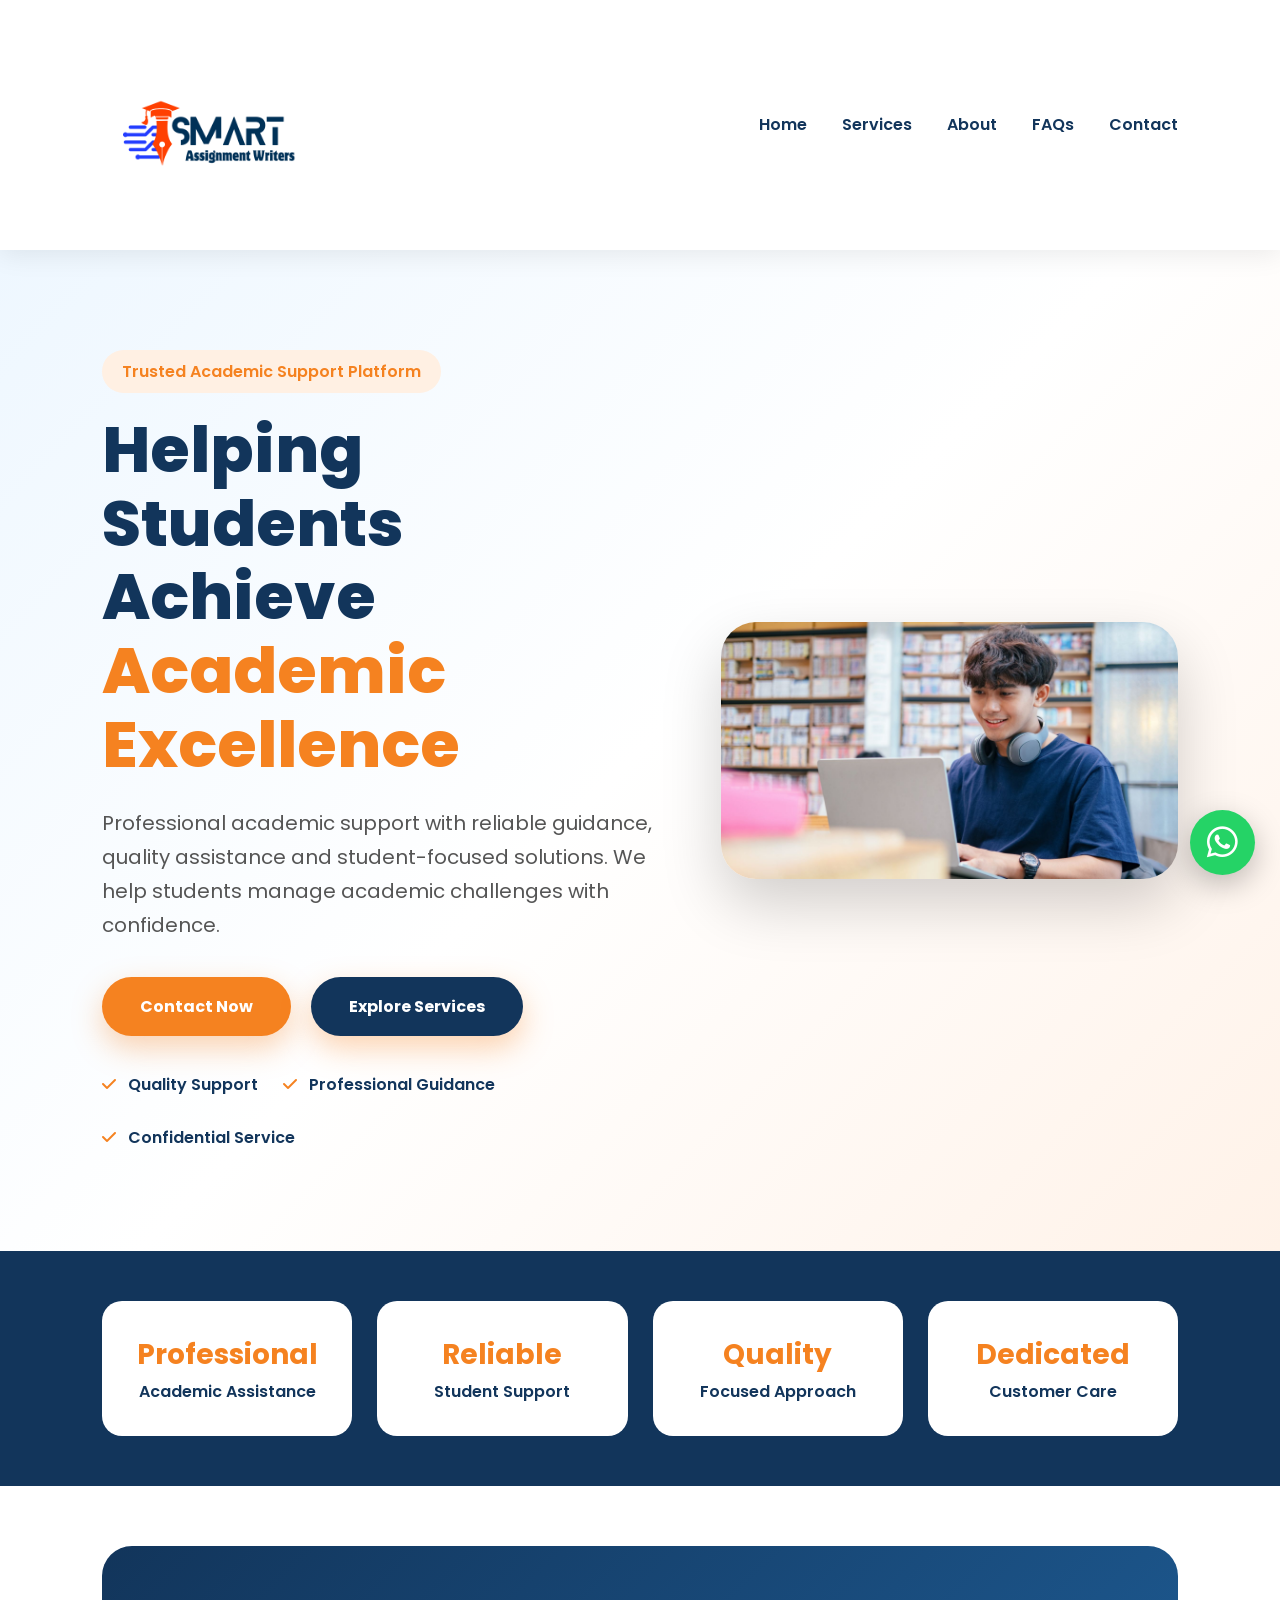
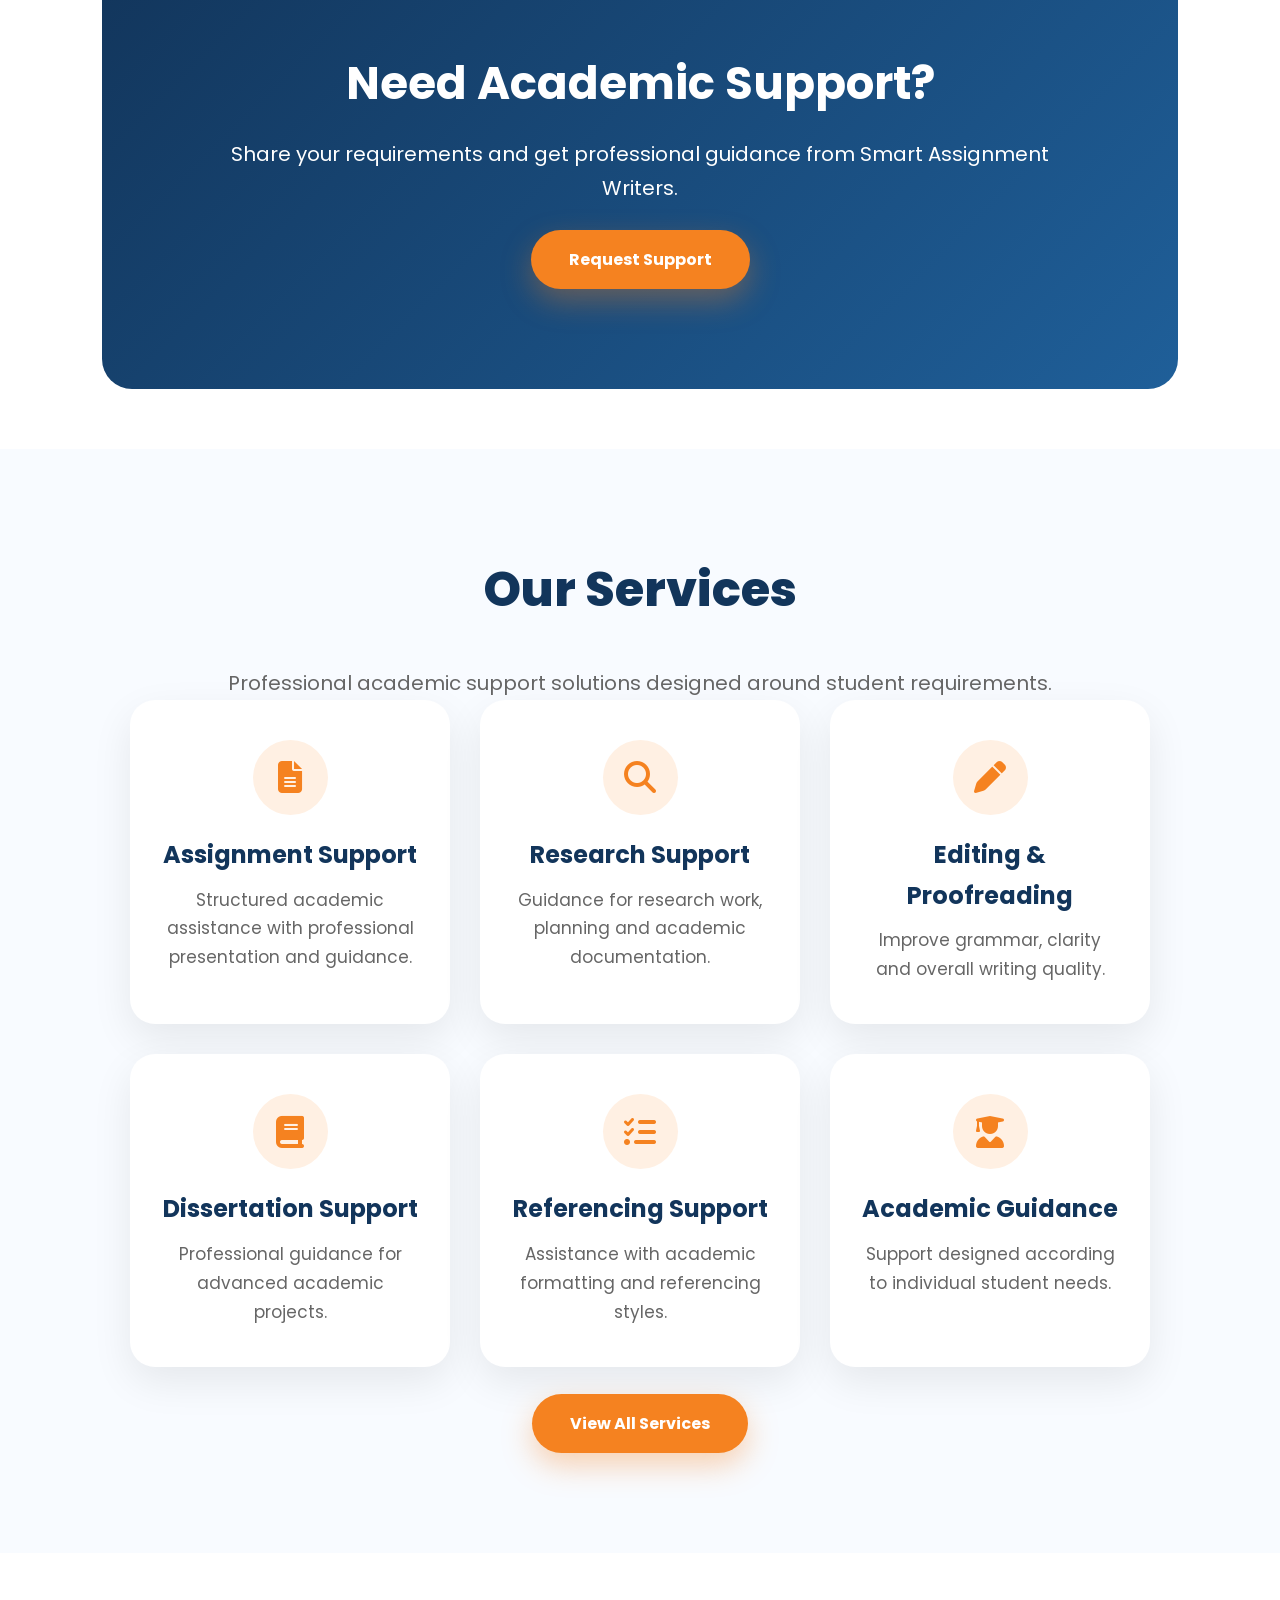
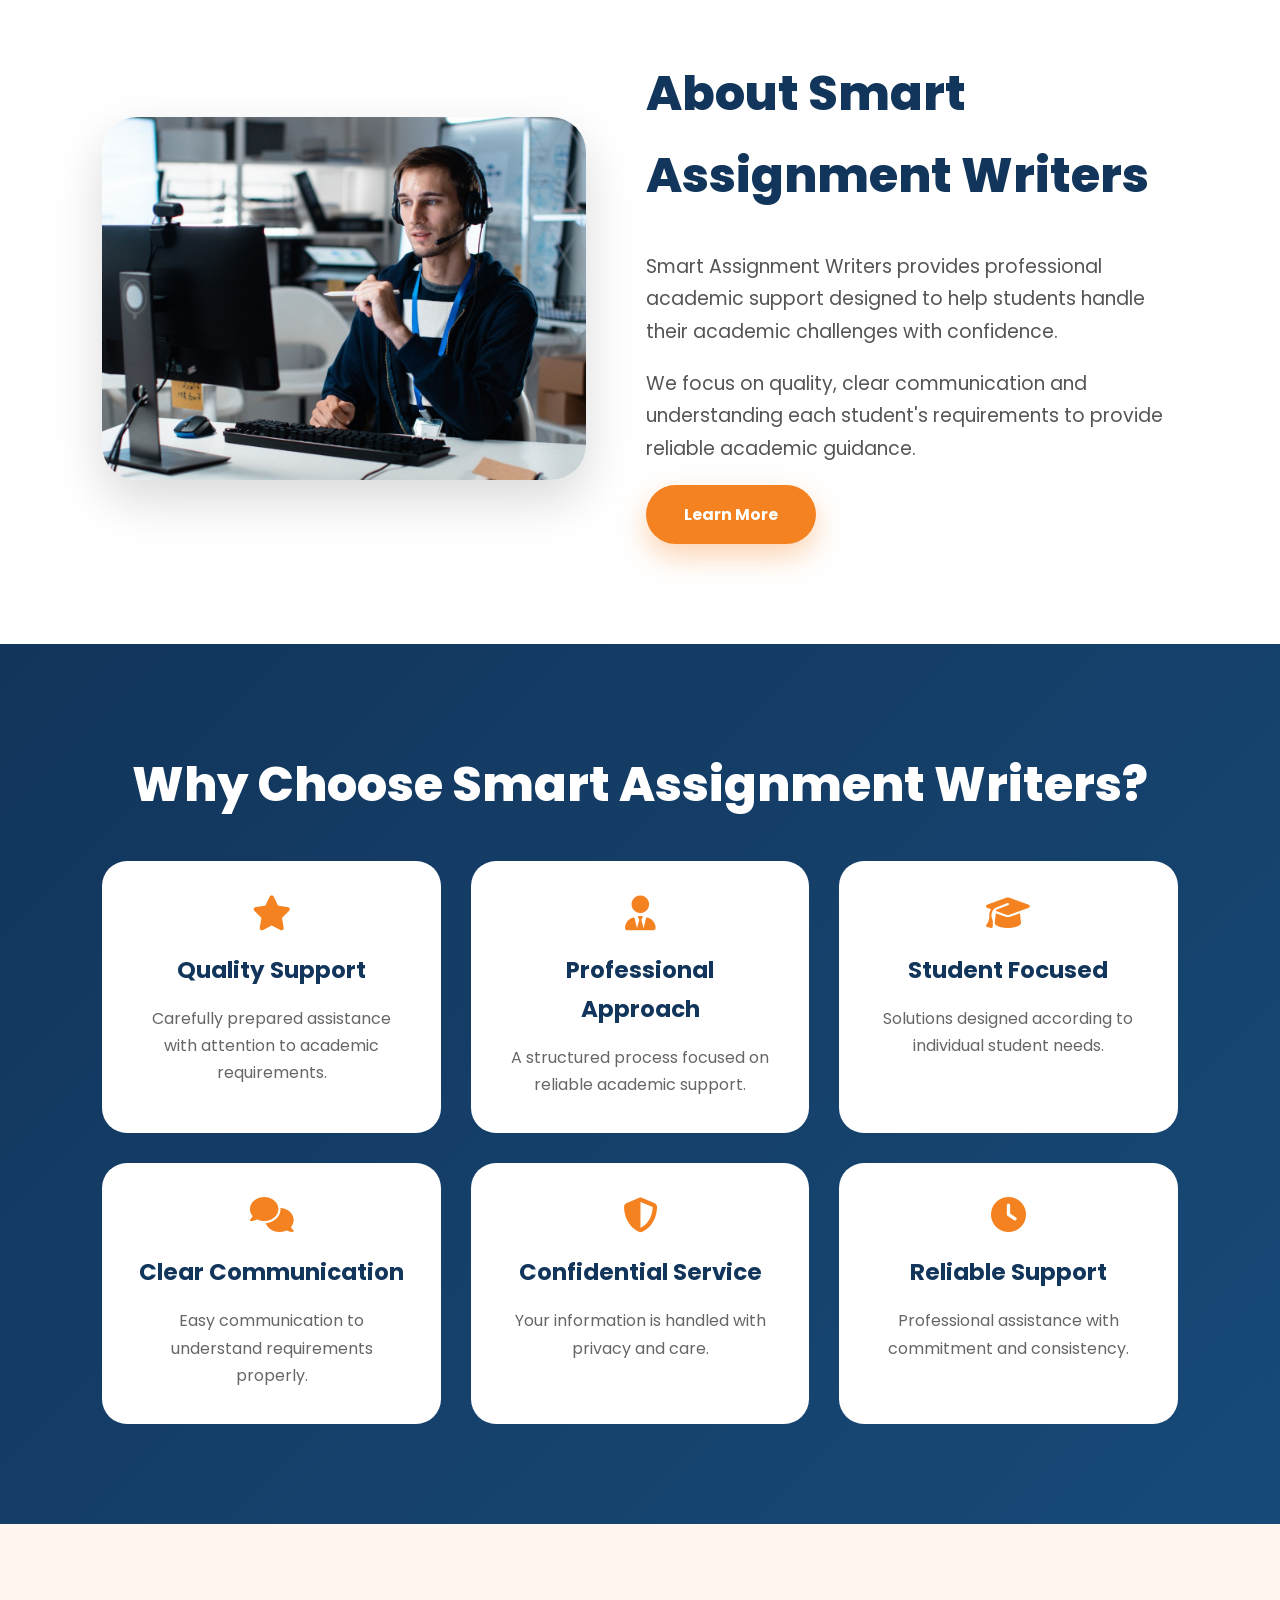
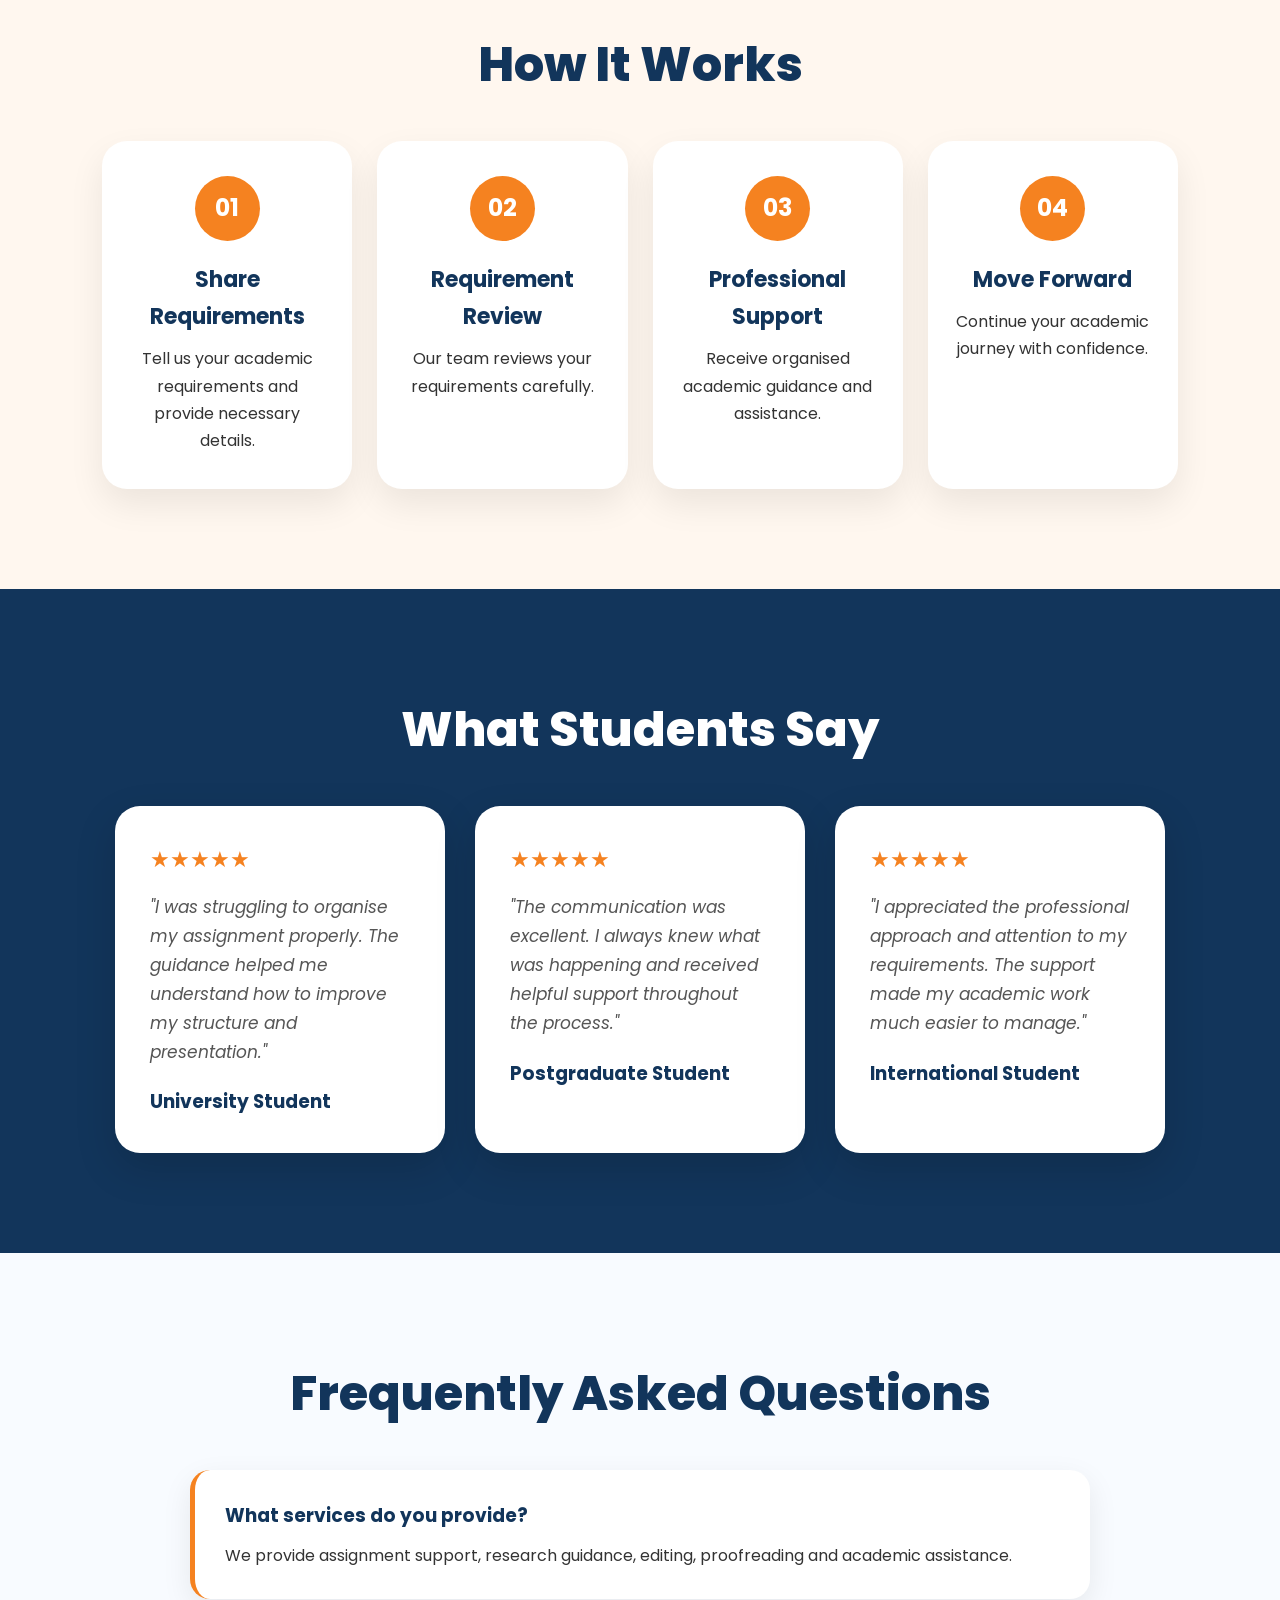
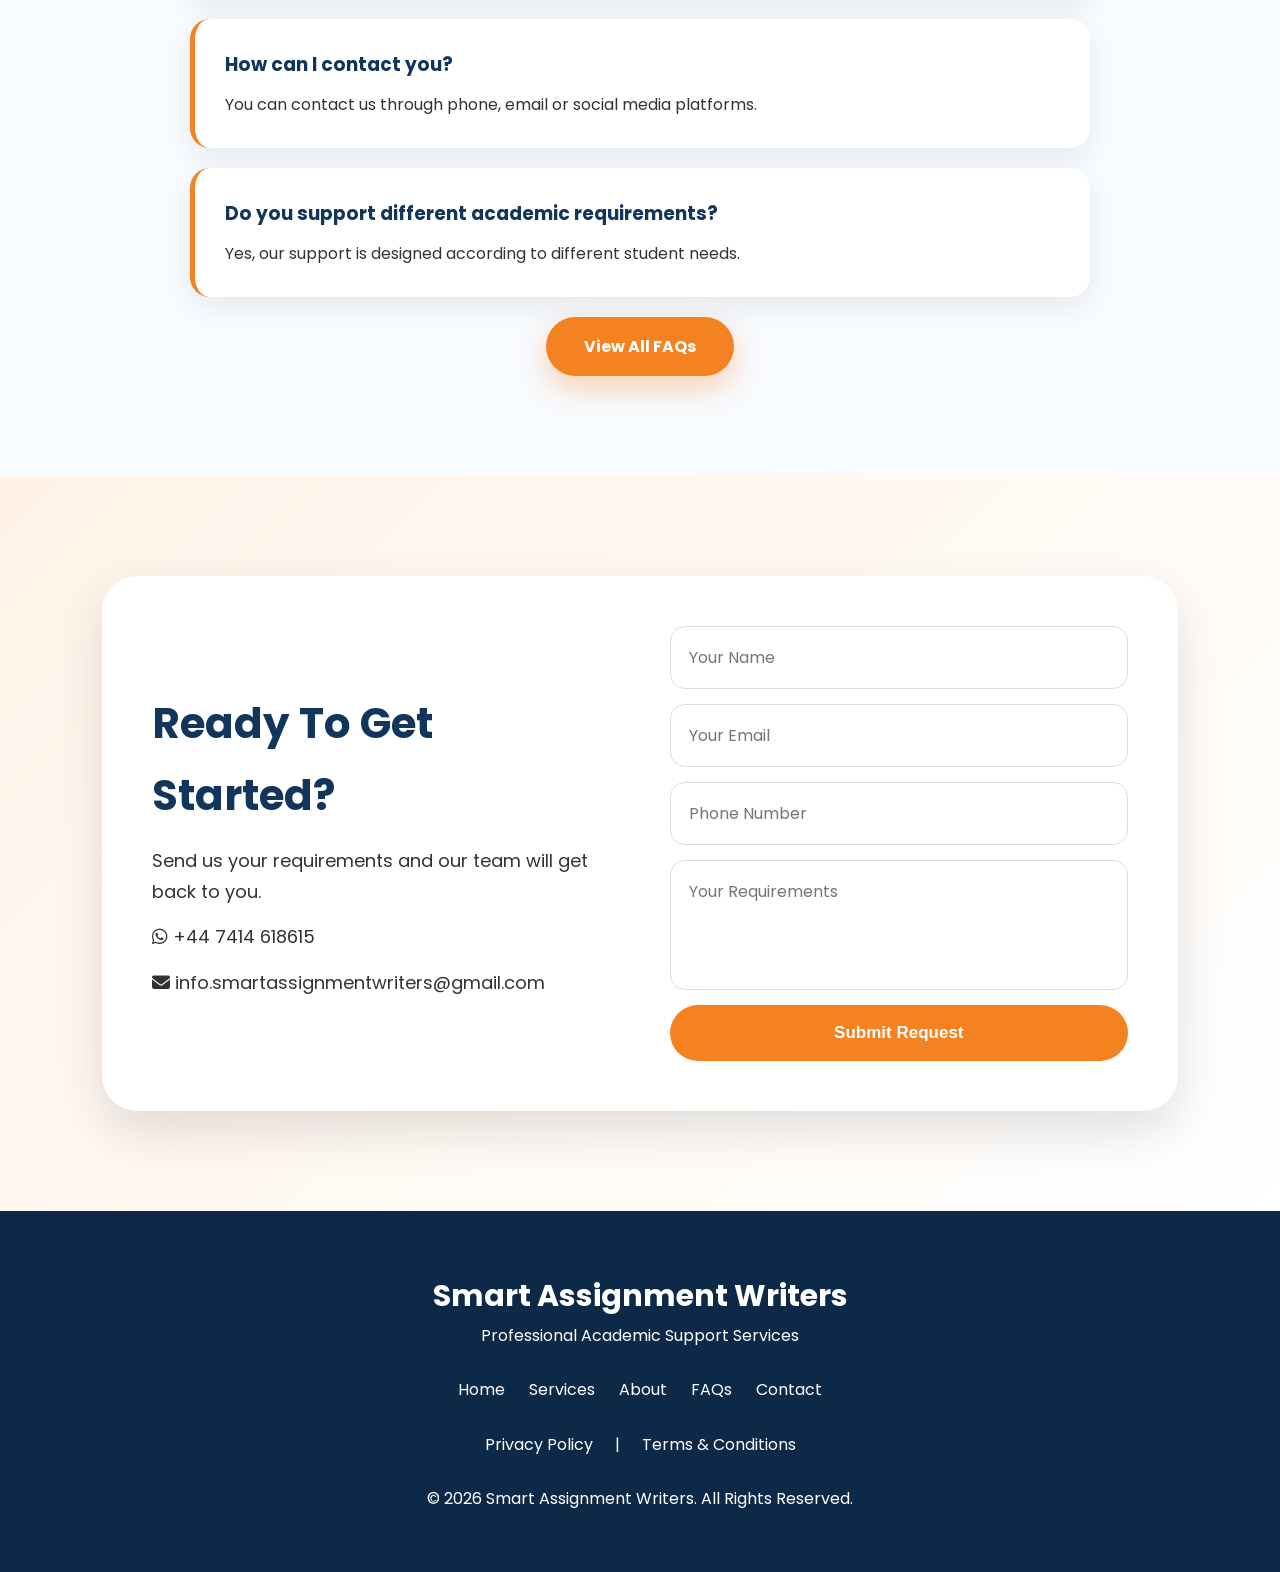
<file: index.html>
<!DOCTYPE html>
<html lang="en">

<head>

<meta charset="UTF-8">
<meta name="viewport" content="width=device-width, initial-scale=1.0">

<title>Smart Assignment Writers | Professional Academic Support</title>

<meta name="description" content="Smart Assignment Writers provides professional academic support, assignment assistance, research guidance, editing and proofreading services.">

<link rel="stylesheet" href="style.css">

<link rel="stylesheet" href="https://cdnjs.cloudflare.com/ajax/libs/font-awesome/6.5.1/css/all.min.css">

<link href="https://fonts.googleapis.com/css2?family=Poppins:wght@400;500;600;700;800&display=swap" rel="stylesheet">

</head>


<body>



<!-- HEADER -->

<header>

<div class="logo">
<img src="logo.png" alt="Smart Assignment Writers">
</div>


<nav>

<a href="index.html">Home</a>
<a href="services.html">Services</a>
<a href="about.html">About</a>
<a href="faq.html">FAQs</a>
<a href="contact.html">Contact</a>

</nav>

</header>





<!-- HERO SECTION -->


<section class="hero premium-hero">


<div class="hero-text">


<span class="hero-tag">
Trusted Academic Support Platform
</span>


<h1>

Helping Students Achieve

<span>
Academic Excellence
</span>

</h1>


<p>

Professional academic support with reliable guidance, quality assistance and student-focused solutions. We help students manage academic challenges with confidence.

</p>



<div class="hero-buttons">


<a href="contact.html" class="button">

Contact Now

</a>


<a href="services.html" class="button secondary-btn">

Explore Services

</a>


</div>




<div class="trust-points">


<div>
<i class="fa-solid fa-check"></i>
Quality Support
</div>


<div>
<i class="fa-solid fa-check"></i>
Professional Guidance
</div>


<div>
<i class="fa-solid fa-check"></i>
Confidential Service
</div>


</div>



</div>




<div class="hero-image">

<img src="images/hero.jpg" alt="Academic Support">

</div>



</section>







<!-- TRUST BAR -->


<section class="trust-bar">


<div>

<h3>
Professional
</h3>

<p>
Academic Assistance
</p>

</div>



<div>

<h3>
Reliable
</h3>

<p>
Student Support
</p>

</div>




<div>

<h3>
Quality
</h3>

<p>
Focused Approach
</p>

</div>



<div>

<h3>
Dedicated
</h3>

<p>
Customer Care
</p>

</div>



</section>







<!-- QUICK CONTACT CTA -->


<section class="cta-banner">


<h2>
Need Academic Support?
</h2>


<p>
Share your requirements and get professional guidance from Smart Assignment Writers.
</p>


<a href="contact.html" class="button">

Request Support

</a>


</section>








<!-- SERVICES -->


<section class="services-section">


<h2 class="title">
Our Services
</h2>


<p class="section-text">

Professional academic support solutions designed around student requirements.

</p>



<div class="cards">



<div class="service-card">

<i class="fa-solid fa-file-lines"></i>

<h3>
Assignment Support
</h3>

<p>
Structured academic assistance with professional presentation and guidance.
</p>

</div>





<div class="service-card">

<i class="fa-solid fa-magnifying-glass"></i>

<h3>
Research Support
</h3>

<p>
Guidance for research work, planning and academic documentation.
</p>

</div>





<div class="service-card">

<i class="fa-solid fa-pen"></i>

<h3>
Editing & Proofreading
</h3>

<p>
Improve grammar, clarity and overall writing quality.
</p>

</div>





<div class="service-card">

<i class="fa-solid fa-book"></i>

<h3>
Dissertation Support
</h3>

<p>
Professional guidance for advanced academic projects.
</p>

</div>




<div class="service-card">

<i class="fa-solid fa-list-check"></i>

<h3>
Referencing Support
</h3>

<p>
Assistance with academic formatting and referencing styles.
</p>

</div>





<div class="service-card">

<i class="fa-solid fa-user-graduate"></i>

<h3>
Academic Guidance
</h3>

<p>
Support designed according to individual student needs.
</p>

</div>



</div>



<br>


<div style="text-align:center">

<a href="services.html" class="button">

View All Services

</a>

</div>



</section>
<!-- ABOUT SECTION -->


<section class="about-section">


<div class="about">


<img src="images/about.jpg" alt="About Smart Assignment Writers">


<div>


<h2 class="title left-title">
About Smart Assignment Writers
</h2>


<p>

Smart Assignment Writers provides professional academic support designed to help students handle their academic challenges with confidence.

</p>


<p>

We focus on quality, clear communication and understanding each student's requirements to provide reliable academic guidance.

</p>


<a href="about.html" class="button">

Learn More

</a>


</div>


</div>


</section>







<!-- WHY CHOOSE US -->


<section class="choose">


<h2 class="title">

Why Choose Smart Assignment Writers?

</h2>



<div class="choose-box">


<div class="choose-item">

<i class="fa-solid fa-star"></i>

<h3>
Quality Support
</h3>

<p>
Carefully prepared assistance with attention to academic requirements.
</p>

</div>





<div class="choose-item">

<i class="fa-solid fa-user-tie"></i>

<h3>
Professional Approach
</h3>

<p>
A structured process focused on reliable academic support.
</p>

</div>





<div class="choose-item">

<i class="fa-solid fa-graduation-cap"></i>

<h3>
Student Focused
</h3>

<p>
Solutions designed according to individual student needs.
</p>

</div>





<div class="choose-item">

<i class="fa-solid fa-comments"></i>

<h3>
Clear Communication
</h3>

<p>
Easy communication to understand requirements properly.
</p>

</div>





<div class="choose-item">

<i class="fa-solid fa-shield-halved"></i>

<h3>
Confidential Service
</h3>

<p>
Your information is handled with privacy and care.
</p>

</div>





<div class="choose-item">

<i class="fa-solid fa-clock"></i>

<h3>
Reliable Support
</h3>

<p>
Professional assistance with commitment and consistency.
</p>

</div>



</div>


</section>








<!-- HOW IT WORKS -->


<section class="process-section">


<h2 class="title">

How It Works

</h2>



<div class="process">


<div class="process-step">

<span>
01
</span>

<h3>
Share Requirements
</h3>

<p>
Tell us your academic requirements and provide necessary details.
</p>

</div>





<div class="process-step">

<span>
02
</span>

<h3>
Requirement Review
</h3>

<p>
Our team reviews your requirements carefully.
</p>

</div>





<div class="process-step">

<span>
03
</span>

<h3>
Professional Support
</h3>

<p>
Receive organised academic guidance and assistance.
</p>

</div>





<div class="process-step">

<span>
04
</span>

<h3>
Move Forward
</h3>

<p>
Continue your academic journey with confidence.
</p>

</div>


</div>


</section>







<!-- STUDENT REVIEWS -->


<section class="reviews">


<h2 class="title">

What Students Say

</h2>



<div class="cards">


<div class="review-card">

<div class="stars">
★★★★★
</div>


<p>

"I was struggling to organise my assignment properly. The guidance helped me understand how to improve my structure and presentation."

</p>


<h3>
University Student
</h3>


</div>





<div class="review-card">

<div class="stars">
★★★★★
</div>


<p>

"The communication was excellent. I always knew what was happening and received helpful support throughout the process."

</p>


<h3>
Postgraduate Student
</h3>


</div>





<div class="review-card">

<div class="stars">
★★★★★
</div>


<p>

"I appreciated the professional approach and attention to my requirements. The support made my academic work much easier to manage."

</p>


<h3>
International Student
</h3>


</div>



</div>


</section>








<!-- FAQ PREVIEW -->


<section class="faq-preview">


<h2 class="title">

Frequently Asked Questions

</h2>



<div class="faq-item">

<h3>
What services do you provide?
</h3>

<p>
We provide assignment support, research guidance, editing, proofreading and academic assistance.
</p>

</div>



<div class="faq-item">

<h3>
How can I contact you?
</h3>

<p>
You can contact us through phone, email or social media platforms.
</p>

</div>



<div class="faq-item">

<h3>
Do you support different academic requirements?
</h3>

<p>
Yes, our support is designed according to different student needs.
</p>

</div>



<div style="text-align:center">

<a href="faq.html" class="button">

View All FAQs

</a>

</div>


</section>








<!-- CONTACT FORM CTA -->


<section class="contact-section">


<div class="contact-box">


<div>


<h2>

Ready To Get Started?

</h2>


<p>

Send us your requirements and our team will get back to you.

</p>


<p>

<i class="fa-brands fa-whatsapp"></i>

+44 7414 618615

</p>


<p>

<i class="fa-solid fa-envelope"></i>

info.smartassignmentwriters@gmail.com

</p>


</div>





<form onsubmit="sendWhatsApp(); return false;">


<input id="name" type="text" placeholder="Your Name" required>


<input id="email" type="email" placeholder="Your Email" required>


<input id="phone" type="text" placeholder="Phone Number" required>


<textarea id="message" placeholder="Your Requirements" required></textarea>


<button type="submit">
Submit Request
</button>


</form>



</div>


</section>







<!-- FOOTER -->


<footer>


<h3>

Smart Assignment Writers

</h3>



<p>

Professional Academic Support Services

</p>



<br>


<a href="index.html">
Home
</a>


<a href="services.html">
Services
</a>


<a href="about.html">
About
</a>


<a href="faq.html">
FAQs
</a>


<a href="contact.html">
Contact
</a>



<br><br>



<a href="privacy-policy.html">
Privacy Policy
</a>


&nbsp; | &nbsp;


<a href="terms.html">
Terms & Conditions
</a>



<br><br>


<p>

© 2026 Smart Assignment Writers. All Rights Reserved.

</p>


</footer>






<!-- WHATSAPP BUTTON -->


<a href="https://wa.me/447414618615"
class="whatsapp"
target="_blank">

<i class="fa-brands fa-whatsapp"></i>

</a>




<script>

function sendWhatsApp(){

let name = document.getElementById("name").value;

let email = document.getElementById("email").value;

let phone = document.getElementById("phone").value;

let message = document.getElementById("message").value;


let whatsappMessage = 
"Hello Smart Assignment Writers,%0A%0A" +
"Name: " + name + "%0A" +
"Email: " + email + "%0A" +
"Phone: " + phone + "%0A%0A" +
"Requirements:%0A" + message;


let whatsappURL =
"https://wa.me/447414618615?text=" + whatsappMessage;


window.open(whatsappURL, "_blank");

}

</script>
  
</body>

</html>
</file>
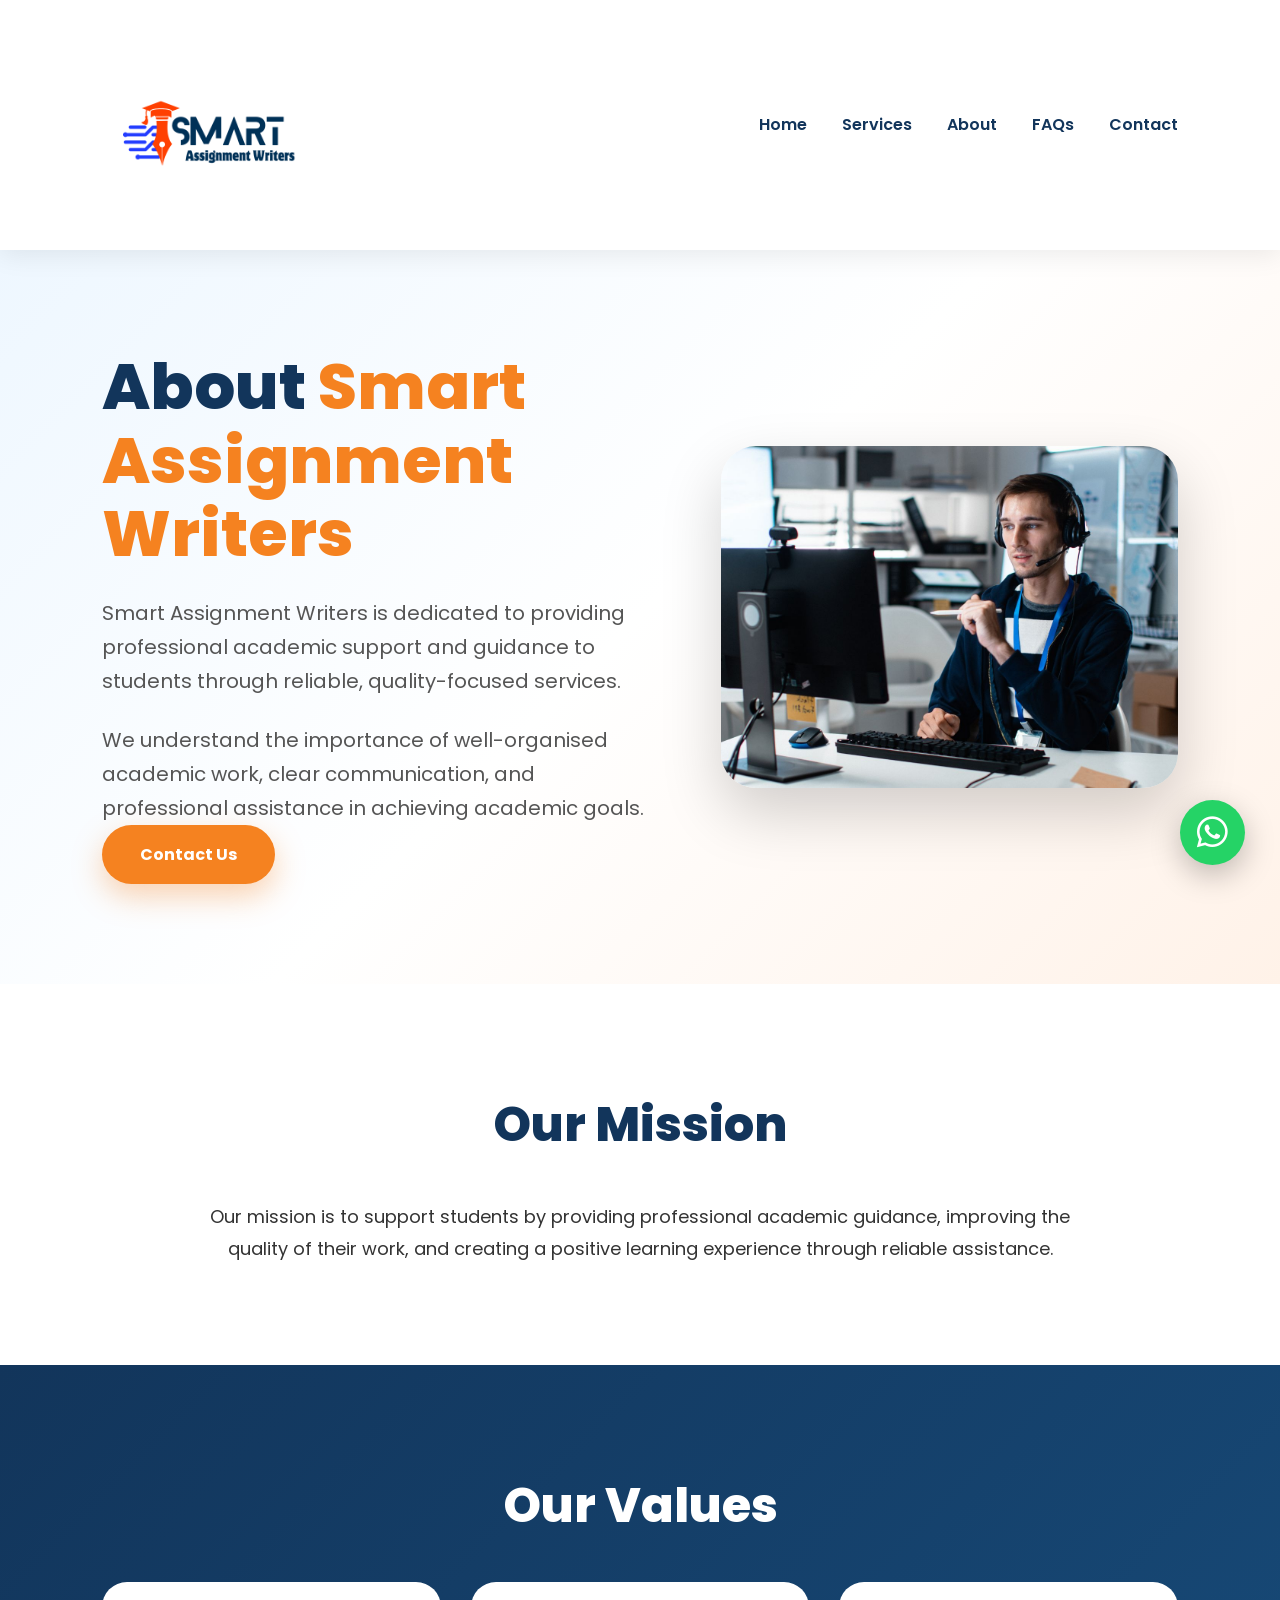
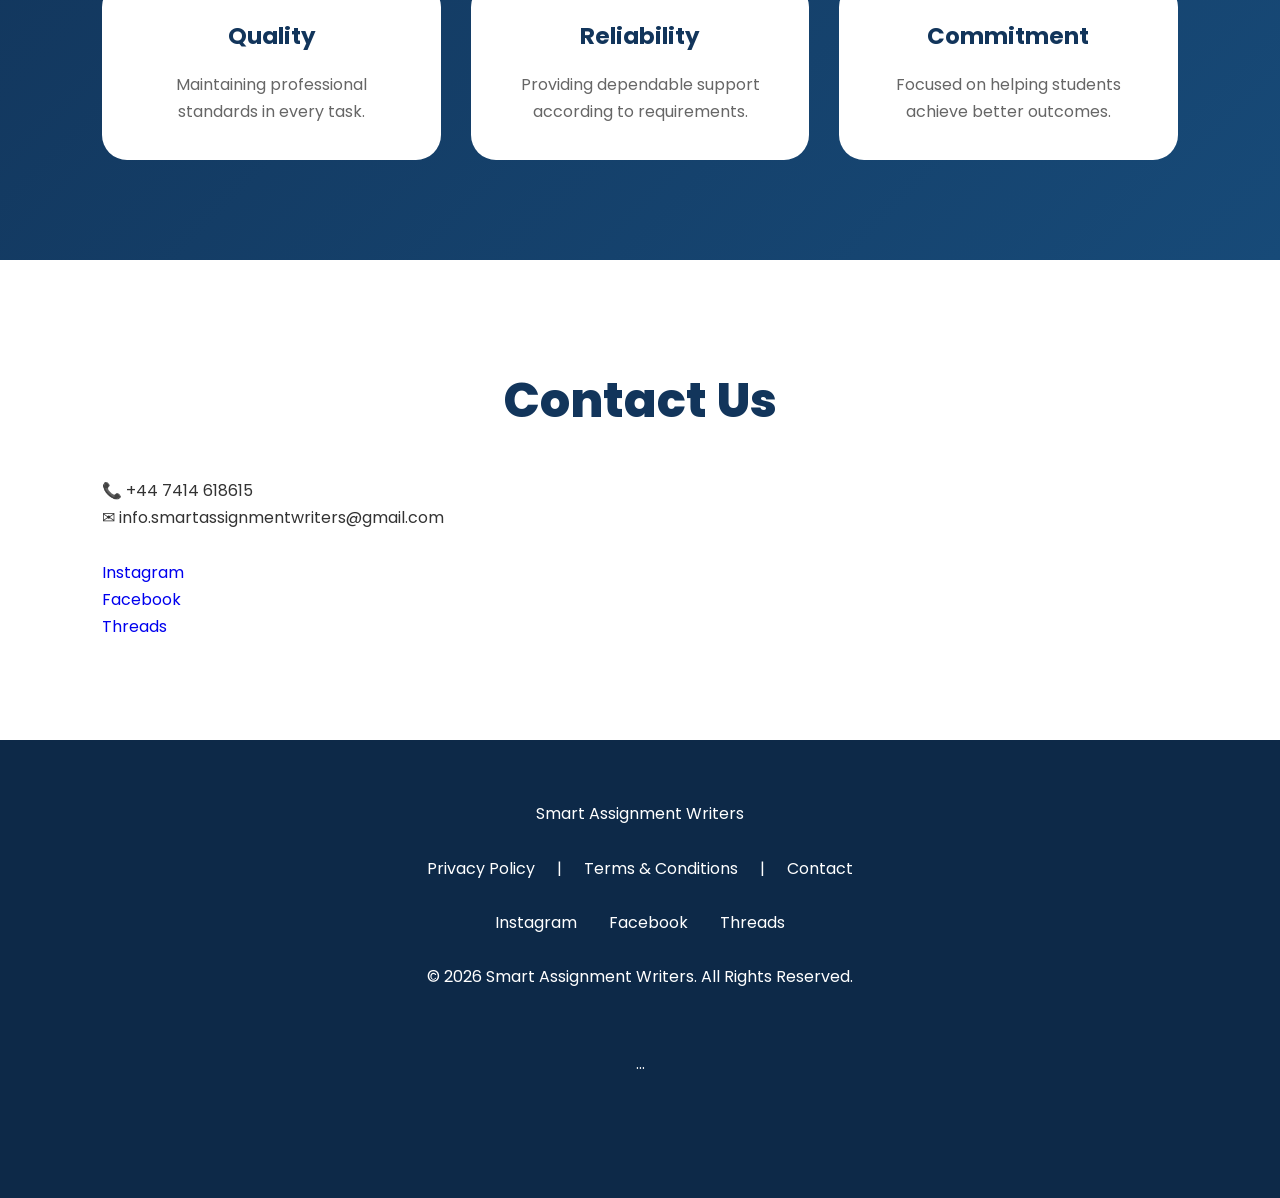
<file: about.html>
<!DOCTYPE html>
<html lang="en">

<head>

<meta charset="UTF-8">
<meta name="viewport" content="width=device-width, initial-scale=1.0">

<title>About Us | Smart Assignment Writers</title>

<link rel="stylesheet" href="style.css">

<link rel="stylesheet" href="https://cdnjs.cloudflare.com/ajax/libs/font-awesome/6.5.1/css/all.min.css">

<link href="https://fonts.googleapis.com/css2?family=Poppins:wght@400;500;600;700&display=swap" rel="stylesheet">

</head>


<body>


<!-- Header -->

<header>

<div class="logo">
<img src="logo.png" alt="Smart Assignment Writers Logo">
</div>


<nav>

<a href="index.html">Home</a>

<a href="services.html">Services</a>

<a href="about.html">About</a>

<a href="faq.html">FAQs</a>

<a href="contact.html">Contact</a>

</nav>

</header>




<!-- About Hero -->

<section class="hero">


<div class="hero-text">

<h1>
About <span>Smart Assignment Writers</span>
</h1>


<p>
Smart Assignment Writers is dedicated to providing professional academic support and guidance to students through reliable, quality-focused services.
</p>


<p>
We understand the importance of well-organised academic work, clear communication, and professional assistance in achieving academic goals.
</p>


<a href="#contact" class="button">
Contact Us
</a>


</div>



<div class="hero-image">

<img src="images/about.jpg" alt="About Smart Assignment Writers">

</div>


</section>





<!-- Mission Section -->


<section>


<h2 class="title">
Our Mission
</h2>


<p style="text-align:center; max-width:900px; margin:auto; font-size:18px; line-height:1.8;">

Our mission is to support students by providing professional academic guidance, improving the quality of their work, and creating a positive learning experience through reliable assistance.

</p>


</section>





<!-- Values -->


<section class="choose">


<h2 class="title">
Our Values
</h2>



<div class="choose-box">


<div class="choose-item">

<h3>
Quality
</h3>

<p>
Maintaining professional standards in every task.
</p>

</div>




<div class="choose-item">

<h3>
Reliability
</h3>

<p>
Providing dependable support according to requirements.
</p>

</div>




<div class="choose-item">

<h3>
Commitment
</h3>

<p>
Focused on helping students achieve better outcomes.
</p>

</div>



</div>


</section>





<!-- Contact -->


<section id="contact" class="contact">


<h2 class="title">
Contact Us
</h2>


<p>
📞 +44 7414 618615
</p>


<p>
✉ info.smartassignmentwriters@gmail.com
</p>


<br>


<a href="https://www.instagram.com/smartassignmentwriters/">
Instagram
</a>

<br>

<a href="https://www.facebook.com/profile.php?id=61591131756318">
Facebook
</a>

<br>

<a href="https://www.threads.com/@smartassignmentwriters">
Threads
</a>



</section>






<footer>

<p>
Smart Assignment Writers
</p>

<br>

<a href="privacy-policy.html">
Privacy Policy
</a>

&nbsp; | &nbsp;

<a href="terms.html">
Terms & Conditions
</a>

&nbsp; | &nbsp;

<a href="#contact">
Contact
</a>

<br><br>

<a href="https://www.instagram.com/smartassignmentwriters/">
Instagram
</a>

&nbsp;

<a href="https://www.facebook.com/profile.php?id=61591131756318">
Facebook
</a>

&nbsp;

<a href="https://www.threads.com/@smartassignmentwriters">
Threads
</a>

<br><br>

<p>
© 2026 Smart Assignment Writers. All Rights Reserved.
</p>

<footer>

...

</footer>


<a href="https://wa.me/447414618615" 
class="whatsapp" 
target="_blank"
title="Chat on WhatsApp">

<i class="fa-brands fa-whatsapp"></i>

</a>


</body>

</html>
</file>
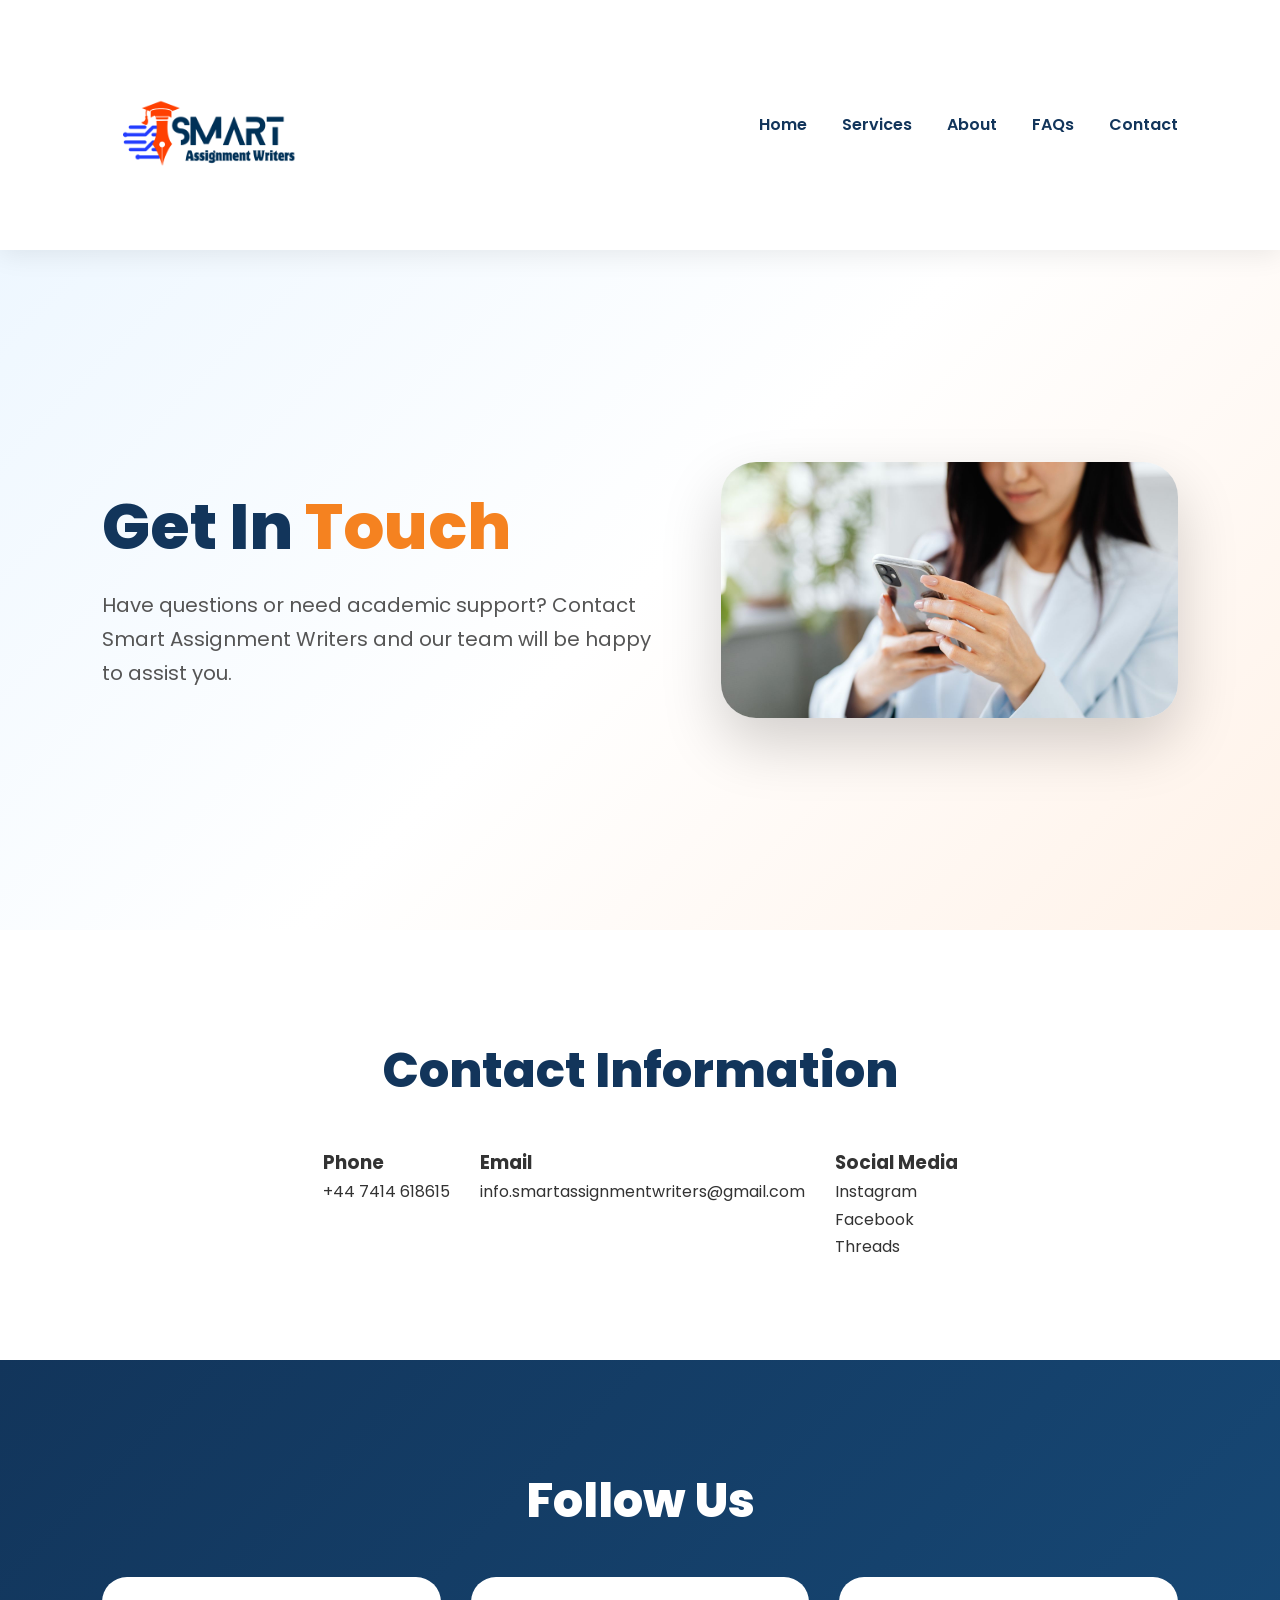
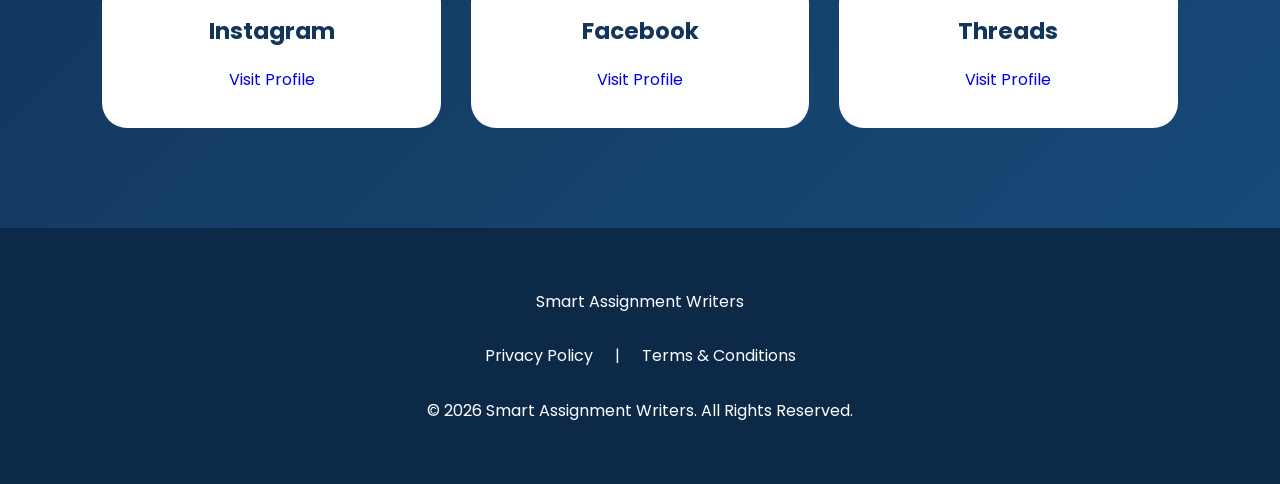
<file: contact.html>
<!DOCTYPE html>
<html lang="en">

<head>

<meta charset="UTF-8">
<meta name="viewport" content="width=device-width, initial-scale=1.0">

<title>Contact Us | Smart Assignment Writers</title>

<link rel="stylesheet" href="style.css">

<link href="https://fonts.googleapis.com/css2?family=Poppins:wght@400;500;600;700&display=swap" rel="stylesheet">

</head>


<body>


<!-- Header -->

<header>

<div class="logo">
<img src="logo.png" alt="Smart Assignment Writers Logo">
</div>


<nav>

<a href="index.html">Home</a>

<a href="services.html">Services</a>

<a href="about.html">About</a>

<a href="faq.html">FAQs</a>

<a href="contact.html">Contact</a>

</nav>

</header>






<!-- Contact Hero -->

<section class="hero">


<div class="hero-text">

<h1>
Get In <span>Touch</span>
</h1>


<p>
Have questions or need academic support? Contact Smart Assignment Writers and our team will be happy to assist you.
</p>


</div>


<div class="hero-image">

<img src="images/contact.jpg" alt="Contact Smart Assignment Writers">

</div>


</section>







<!-- Contact Information -->


<section>


<h2 class="title">
Contact Information
</h2>


<div class="cards">


<div class="card">

<h3>
Phone
</h3>

<p>
+44 7414 618615
</p>

</div>




<div class="card">

<h3>
Email
</h3>

<p>
info.smartassignmentwriters@gmail.com
</p>

</div>





<div class="card">

<h3>
Social Media
</h3>

<p>

Instagram<br>
Facebook<br>
Threads

</p>

</div>



</div>


</section>






<!-- Social Links -->


<section class="choose">


<h2 class="title">
Follow Us
</h2>


<div class="choose-box">


<div class="choose-item">

<h3>
Instagram
</h3>

<a href="https://www.instagram.com/smartassignmentwriters/">
Visit Profile
</a>

</div>




<div class="choose-item">

<h3>
Facebook
</h3>

<a href="https://www.facebook.com/profile.php?id=61591131756318">
Visit Profile
</a>

</div>





<div class="choose-item">

<h3>
Threads
</h3>

<a href="https://www.threads.com/@smartassignmentwriters">
Visit Profile
</a>

</div>



</div>


</section>






<footer>

<p>
Smart Assignment Writers
</p>

<br>

<a href="privacy-policy.html">
Privacy Policy
</a>

&nbsp; | &nbsp;

<a href="terms.html">
Terms & Conditions
</a>

<br><br>


<p>
© 2026 Smart Assignment Writers. All Rights Reserved.
</p>


</footer>



</body>

</html>
</file>
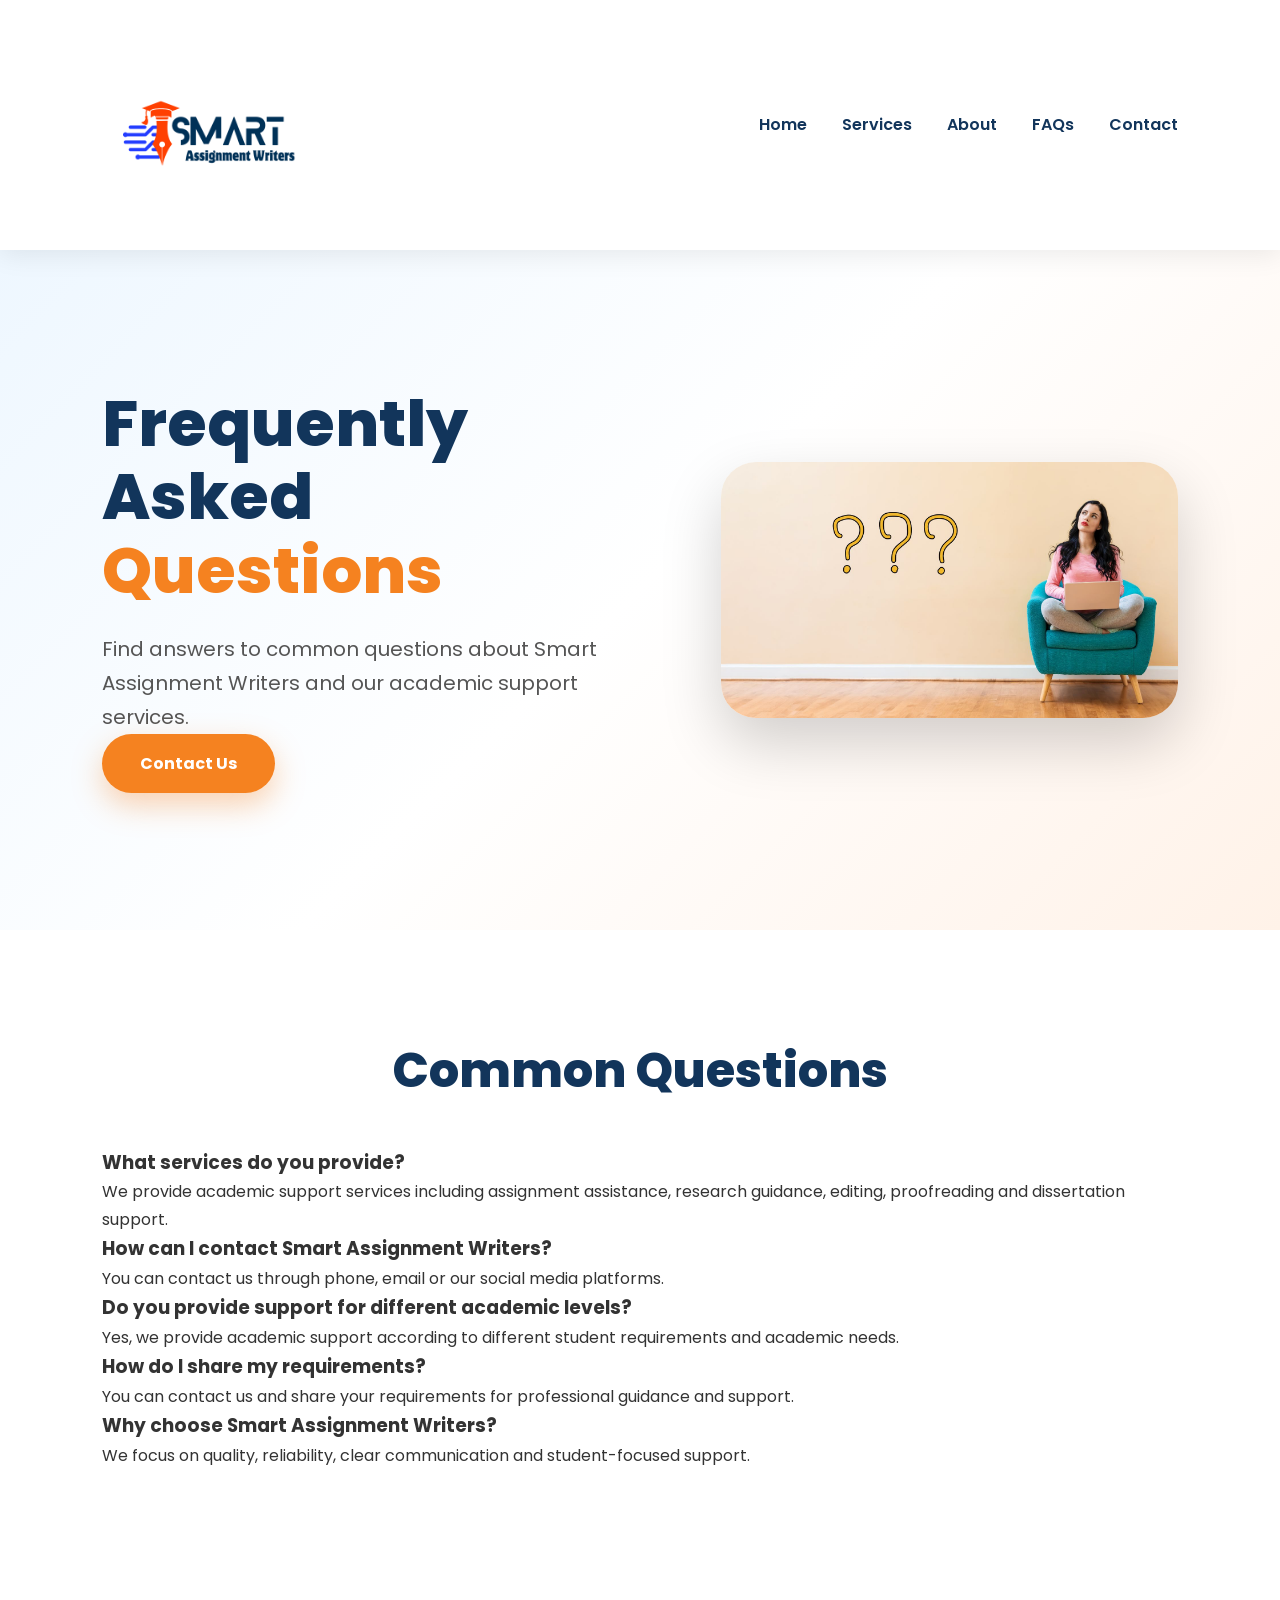
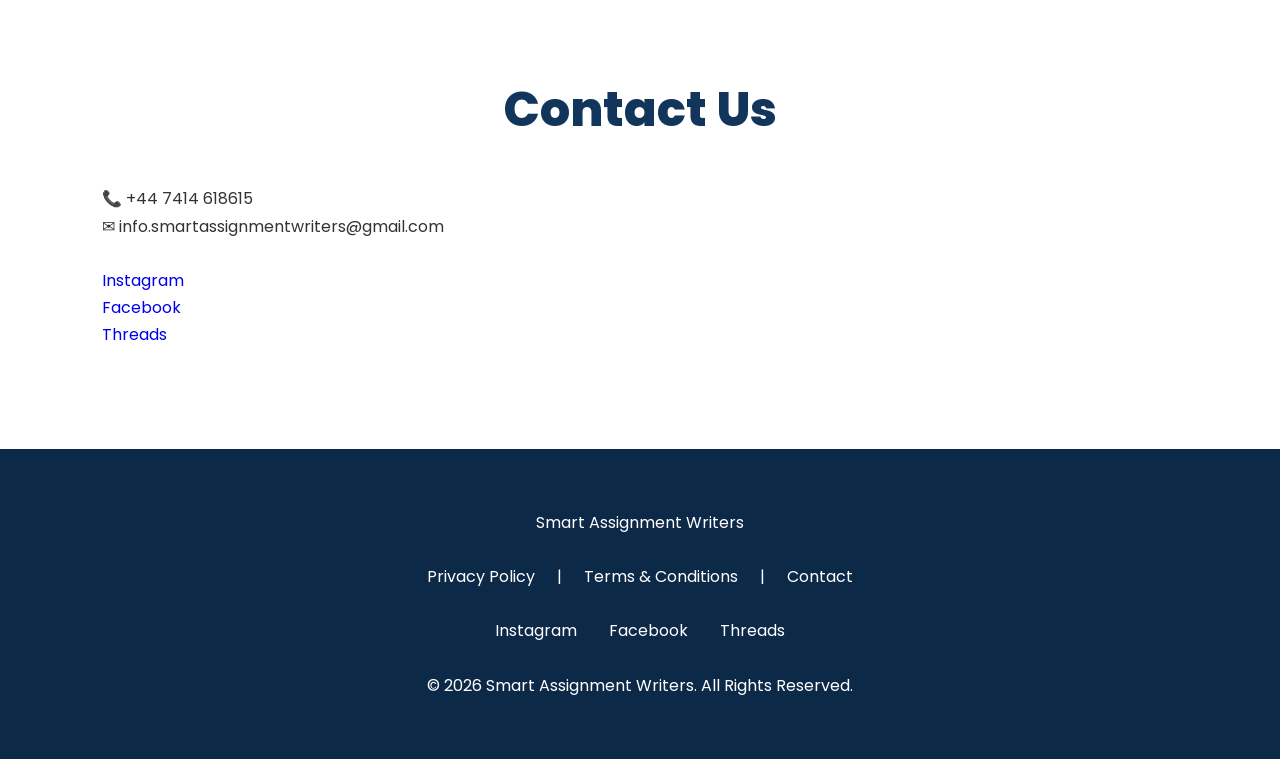
<file: faq.html>
<!DOCTYPE html>
<html lang="en">

<head>

<meta charset="UTF-8">
<meta name="viewport" content="width=device-width, initial-scale=1.0">

<title>FAQs | Smart Assignment Writers</title>

<link rel="stylesheet" href="style.css">

<link href="https://fonts.googleapis.com/css2?family=Poppins:wght@400;500;600;700&display=swap" rel="stylesheet">

</head>


<body>


<!-- Header -->

<header>

<div class="logo">
<img src="logo.png" alt="Smart Assignment Writers Logo">
</div>


<nav>

<a href="index.html">Home</a>

<a href="services.html">Services</a>

<a href="about.html">About</a>

<a href="faq.html">FAQs</a>

<a href="contact.html">Contact</a>

</nav>

</header>





<!-- FAQ Hero -->

<section class="hero">


<div class="hero-text">

<h1>
Frequently Asked <span>Questions</span>
</h1>


<p>
Find answers to common questions about Smart Assignment Writers and our academic support services.
</p>


<a href="#contact" class="button">
Contact Us
</a>


</div>



<div class="hero-image">

<img src="images/faq.jpg" alt="Frequently Asked Questions">

</div>


</section>






<!-- FAQ Section -->


<section>


<h2 class="title">
Common Questions
</h2>



<div class="faq-container">



<div class="faq-box">

<h3>
What services do you provide?
</h3>

<p>
We provide academic support services including assignment assistance, research guidance, editing, proofreading and dissertation support.
</p>

</div>




<div class="faq-box">

<h3>
How can I contact Smart Assignment Writers?
</h3>

<p>
You can contact us through phone, email or our social media platforms.
</p>

</div>




<div class="faq-box">

<h3>
Do you provide support for different academic levels?
</h3>

<p>
Yes, we provide academic support according to different student requirements and academic needs.
</p>

</div>




<div class="faq-box">

<h3>
How do I share my requirements?
</h3>

<p>
You can contact us and share your requirements for professional guidance and support.
</p>

</div>




<div class="faq-box">

<h3>
Why choose Smart Assignment Writers?
</h3>

<p>
We focus on quality, reliability, clear communication and student-focused support.
</p>

</div>



</div>


</section>






<!-- Contact -->


<section id="contact" class="contact">


<h2 class="title">
Contact Us
</h2>


<p>
📞 +44 7414 618615
</p>


<p>
✉ info.smartassignmentwriters@gmail.com
</p>


<br>


<a href="https://www.instagram.com/smartassignmentwriters/">
Instagram
</a>

<br>

<a href="https://www.facebook.com/profile.php?id=61591131756318">
Facebook
</a>

<br>

<a href="https://www.threads.com/@smartassignmentwriters">
Threads
</a>



</section>






<footer>

<p>
Smart Assignment Writers
</p>

<br>

<a href="privacy-policy.html">
Privacy Policy
</a>

&nbsp; | &nbsp;

<a href="terms.html">
Terms & Conditions
</a>

&nbsp; | &nbsp;

<a href="#contact">
Contact
</a>

<br><br>

<a href="https://www.instagram.com/smartassignmentwriters/">
Instagram
</a>

&nbsp;

<a href="https://www.facebook.com/profile.php?id=61591131756318">
Facebook
</a>

&nbsp;

<a href="https://www.threads.com/@smartassignmentwriters">
Threads
</a>

<br><br>

<p>
© 2026 Smart Assignment Writers. All Rights Reserved.
</p>

</footer>



</body>

</html>
</file>
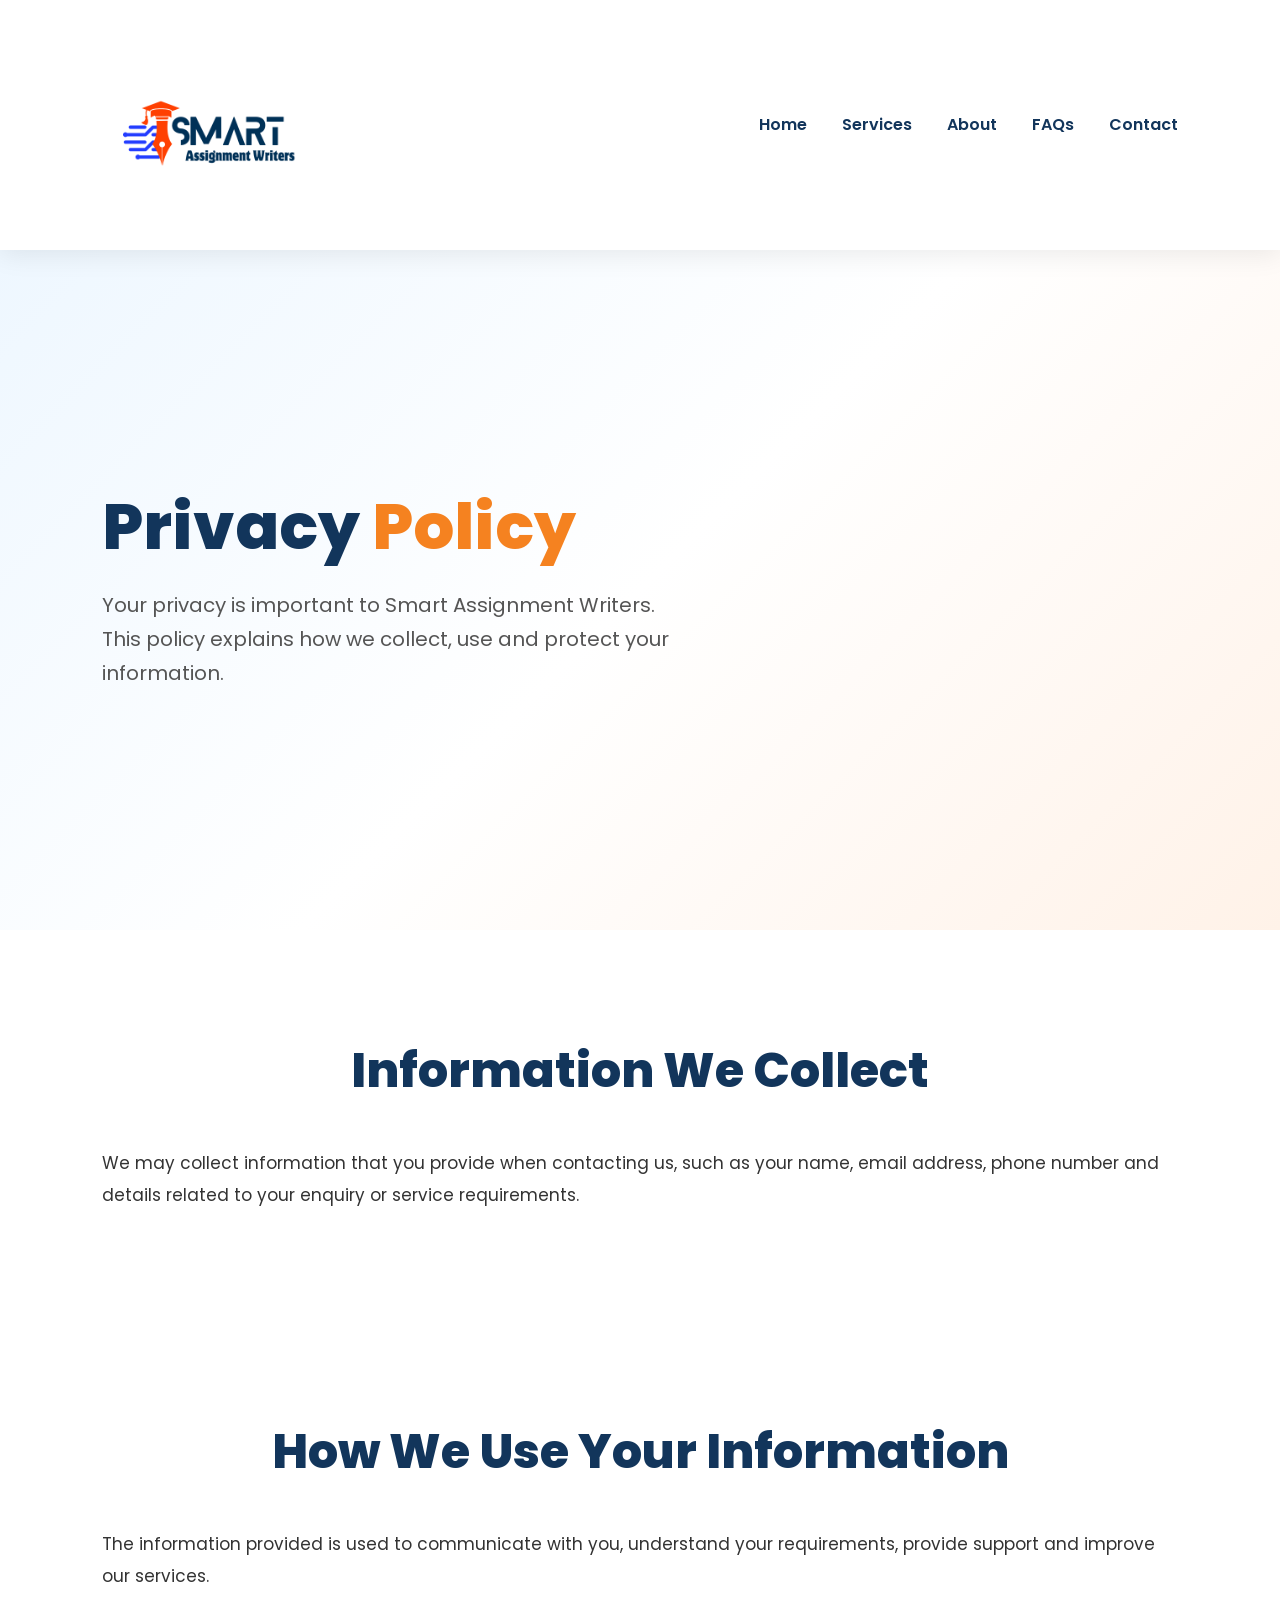
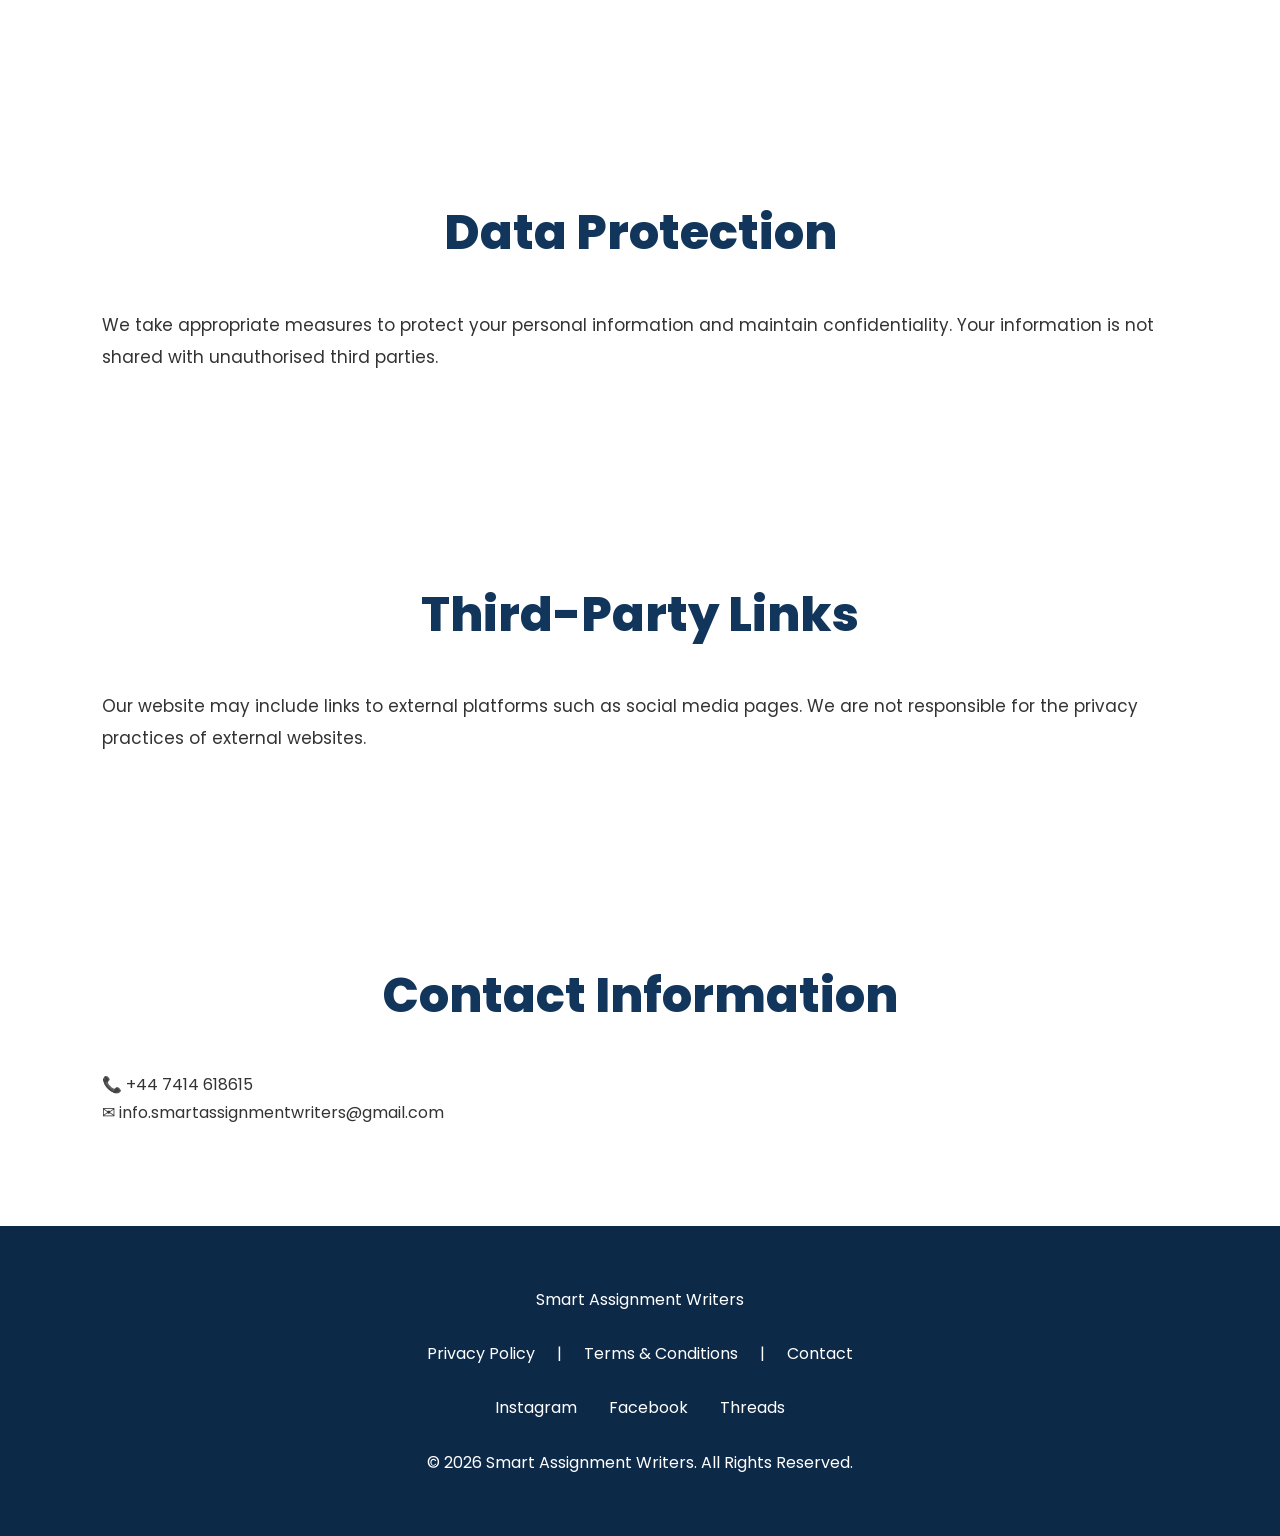
<file: privacy-policy.html>
<!DOCTYPE html>
<html lang="en">

<head>

<meta charset="UTF-8">
<meta name="viewport" content="width=device-width, initial-scale=1.0">

<title>Privacy Policy | Smart Assignment Writers</title>

<link rel="stylesheet" href="style.css">

<link href="https://fonts.googleapis.com/css2?family=Poppins:wght@400;500;600;700&display=swap" rel="stylesheet">

</head>


<body>


<header>

<div class="logo">
<img src="logo.png" alt="Smart Assignment Writers Logo">
</div>


<nav>

<a href="index.html">Home</a>

<a href="services.html">Services</a>

<a href="about.html">About</a>

<a href="faq.html">FAQs</a>

<a href="#contact">Contact</a>

</nav>

</header>





<section class="hero">


<div class="hero-text">

<h1>
Privacy <span>Policy</span>
</h1>


<p>
Your privacy is important to Smart Assignment Writers. This policy explains how we collect, use and protect your information.
</p>


</div>


</section>







<section>


<h2 class="title">
Information We Collect
</h2>


<p style="line-height:1.9; font-size:17px;">

We may collect information that you provide when contacting us, such as your name, email address, phone number and details related to your enquiry or service requirements.

</p>



</section>







<section>


<h2 class="title">
How We Use Your Information
</h2>


<p style="line-height:1.9; font-size:17px;">

The information provided is used to communicate with you, understand your requirements, provide support and improve our services.

</p>


</section>







<section>


<h2 class="title">
Data Protection
</h2>


<p style="line-height:1.9; font-size:17px;">

We take appropriate measures to protect your personal information and maintain confidentiality. Your information is not shared with unauthorised third parties.

</p>


</section>







<section>


<h2 class="title">
Third-Party Links
</h2>


<p style="line-height:1.9; font-size:17px;">

Our website may include links to external platforms such as social media pages. We are not responsible for the privacy practices of external websites.

</p>


</section>







<section>


<h2 class="title">
Contact Information
</h2>


<p class="contact">

📞 +44 7414 618615

<br>

✉ info.smartassignmentwriters@gmail.com

</p>


</section>







<footer>

<p>
Smart Assignment Writers
</p>

<br>

<a href="privacy-policy.html">
Privacy Policy
</a>

&nbsp; | &nbsp;

<a href="terms.html">
Terms & Conditions
</a>

&nbsp; | &nbsp;

<a href="#contact">
Contact
</a>

<br><br>

<a href="https://www.instagram.com/smartassignmentwriters/">
Instagram
</a>

&nbsp;

<a href="https://www.facebook.com/profile.php?id=61591131756318">
Facebook
</a>

&nbsp;

<a href="https://www.threads.com/@smartassignmentwriters">
Threads
</a>

<br><br>

<p>
© 2026 Smart Assignment Writers. All Rights Reserved.
</p>

</footer>




</body>

</html>
</file>
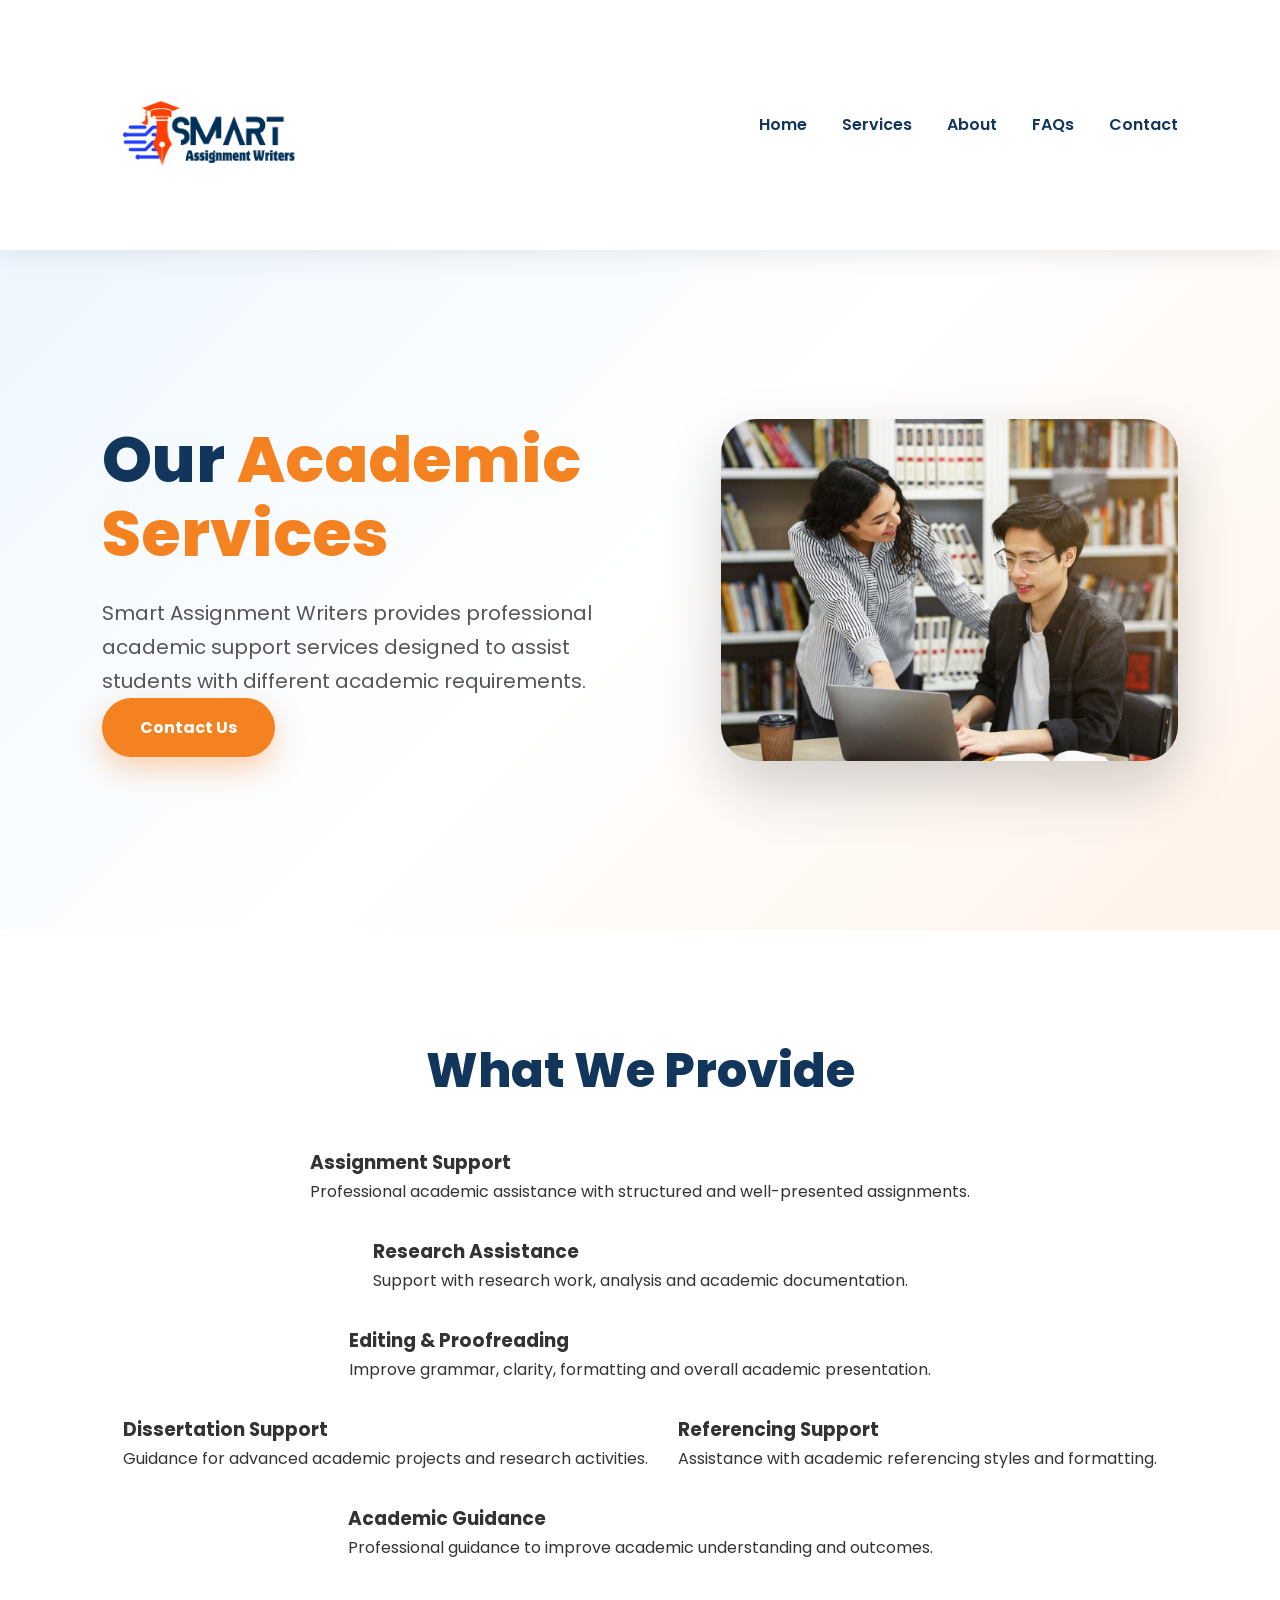
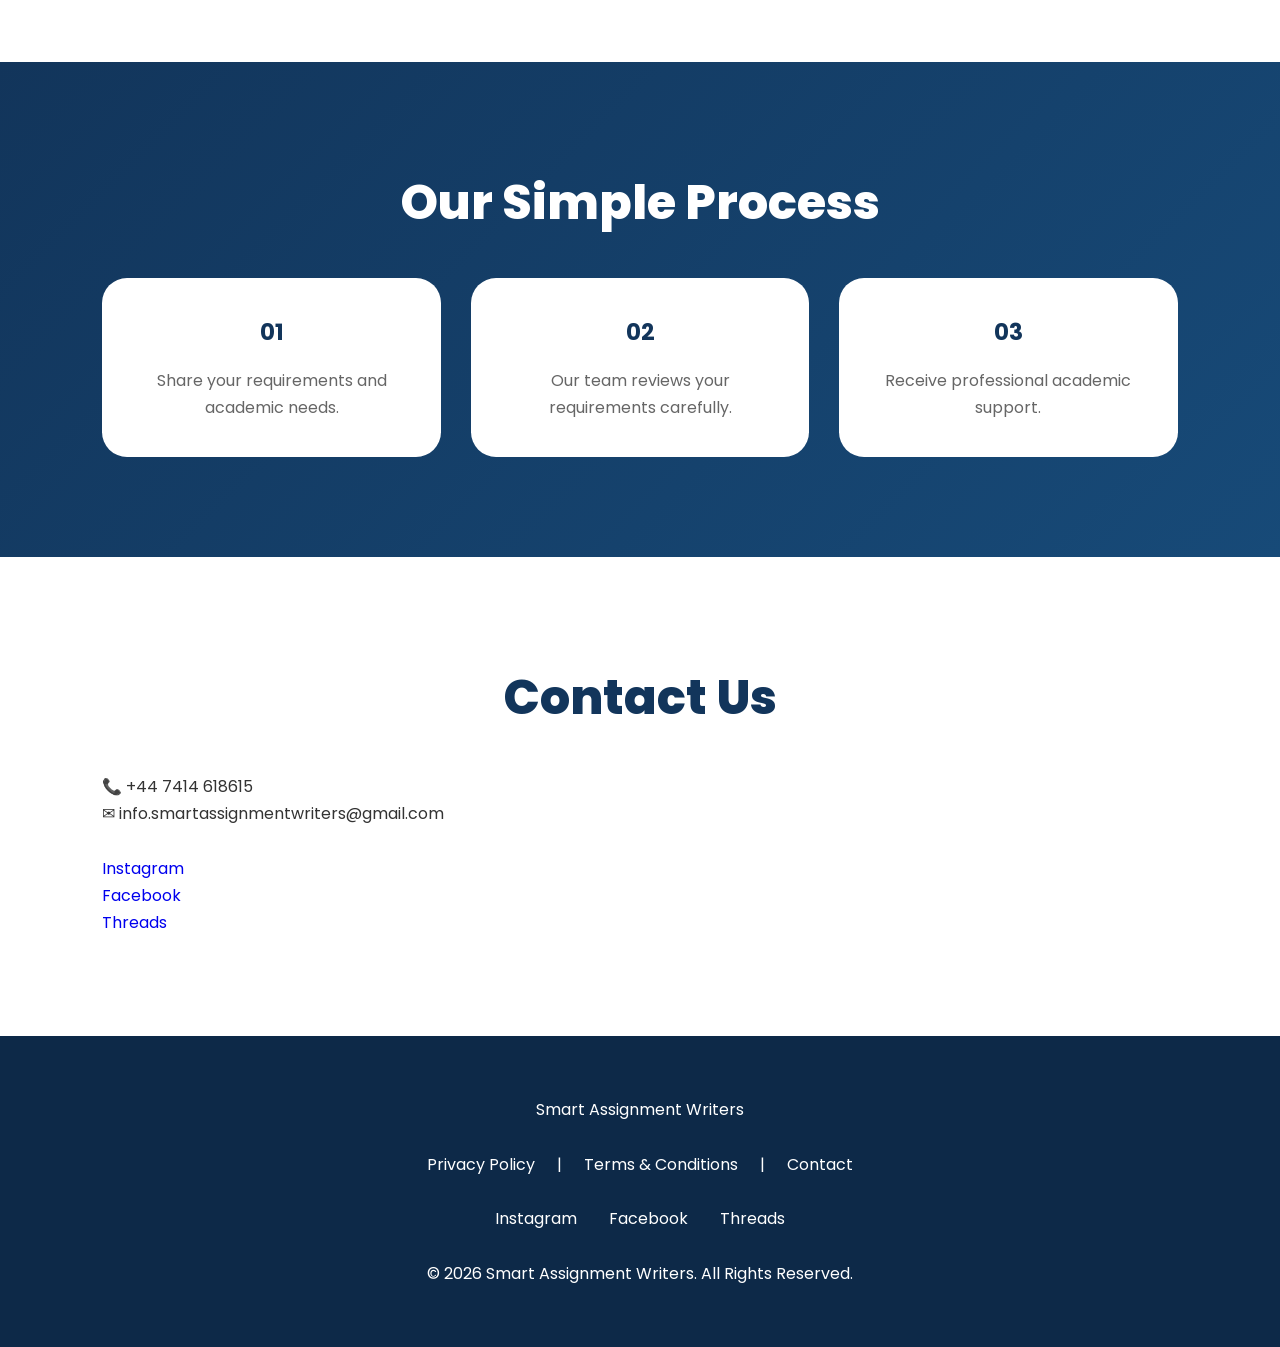
<file: services.html>
<!DOCTYPE html>
<html lang="en">

<head>

<meta charset="UTF-8">
<meta name="viewport" content="width=device-width, initial-scale=1.0">

<title>Services | Smart Assignment Writers</title>

<link rel="stylesheet" href="style.css">

<link href="https://fonts.googleapis.com/css2?family=Poppins:wght@400;500;600;700&display=swap" rel="stylesheet">

</head>


<body>


<!-- Header -->

<header>

<div class="logo">
<img src="logo.png" alt="Smart Assignment Writers">
</div>


<nav>

<a href="index.html">Home</a>
<a href="services.html">Services</a>
<a href="about.html">About</a>
<a href="faq.html">FAQs</a>
<a href="#contact">Contact</a>

</nav>

</header>




<!-- Page Hero -->

<section class="hero">


<div class="hero-text">

<h1>
Our <span>Academic Services</span>
</h1>


<p>
Smart Assignment Writers provides professional academic support services designed to assist students with different academic requirements.
</p>


<a href="#contact" class="button">
Contact Us
</a>


</div>



<div class="hero-image">

<img src="images/service.jpg" alt="Academic Services">

</div>


</section>





<!-- Services -->


<section>


<h2 class="title">
What We Provide
</h2>



<div class="cards">


<div class="card">

<h3>
Assignment Support
</h3>

<p>
Professional academic assistance with structured and well-presented assignments.
</p>

</div>



<div class="card">

<h3>
Research Assistance
</h3>

<p>
Support with research work, analysis and academic documentation.
</p>

</div>




<div class="card">

<h3>
Editing & Proofreading
</h3>

<p>
Improve grammar, clarity, formatting and overall academic presentation.
</p>

</div>




<div class="card">

<h3>
Dissertation Support
</h3>

<p>
Guidance for advanced academic projects and research activities.
</p>

</div>



<div class="card">

<h3>
Referencing Support
</h3>

<p>
Assistance with academic referencing styles and formatting.
</p>

</div>




<div class="card">

<h3>
Academic Guidance
</h3>

<p>
Professional guidance to improve academic understanding and outcomes.
</p>

</div>



</div>


</section>





<!-- Process -->


<section class="choose">


<h2 class="title">
Our Simple Process
</h2>


<div class="choose-box">


<div class="choose-item">

<h3>
01
</h3>

<p>
Share your requirements and academic needs.
</p>

</div>



<div class="choose-item">

<h3>
02
</h3>

<p>
Our team reviews your requirements carefully.
</p>

</div>




<div class="choose-item">

<h3>
03
</h3>

<p>
Receive professional academic support.
</p>

</div>



</div>


</section>






<!-- Contact -->


<section id="contact" class="contact">


<h2 class="title">
Contact Us
</h2>


<p>
📞 +44 7414 618615
</p>


<p>
✉ info.smartassignmentwriters@gmail.com
</p>


<br>


<a href="https://www.instagram.com/smartassignmentwriters/">
Instagram
</a>

<br>

<a href="https://www.facebook.com/profile.php?id=61591131756318">
Facebook
</a>

<br>

<a href="https://www.threads.com/@smartassignmentwriters">
Threads
</a>



</section>






<footer>

<p>
Smart Assignment Writers
</p>

<br>

<a href="privacy-policy.html">
Privacy Policy
</a>

&nbsp; | &nbsp;

<a href="terms.html">
Terms & Conditions
</a>

&nbsp; | &nbsp;

<a href="#contact">
Contact
</a>

<br><br>

<a href="https://www.instagram.com/smartassignmentwriters/">
Instagram
</a>

&nbsp;

<a href="https://www.facebook.com/profile.php?id=61591131756318">
Facebook
</a>

&nbsp;

<a href="https://www.threads.com/@smartassignmentwriters">
Threads
</a>

<br><br>

<p>
© 2026 Smart Assignment Writers. All Rights Reserved.
</p>

</footer>



</body>

</html>
</file>
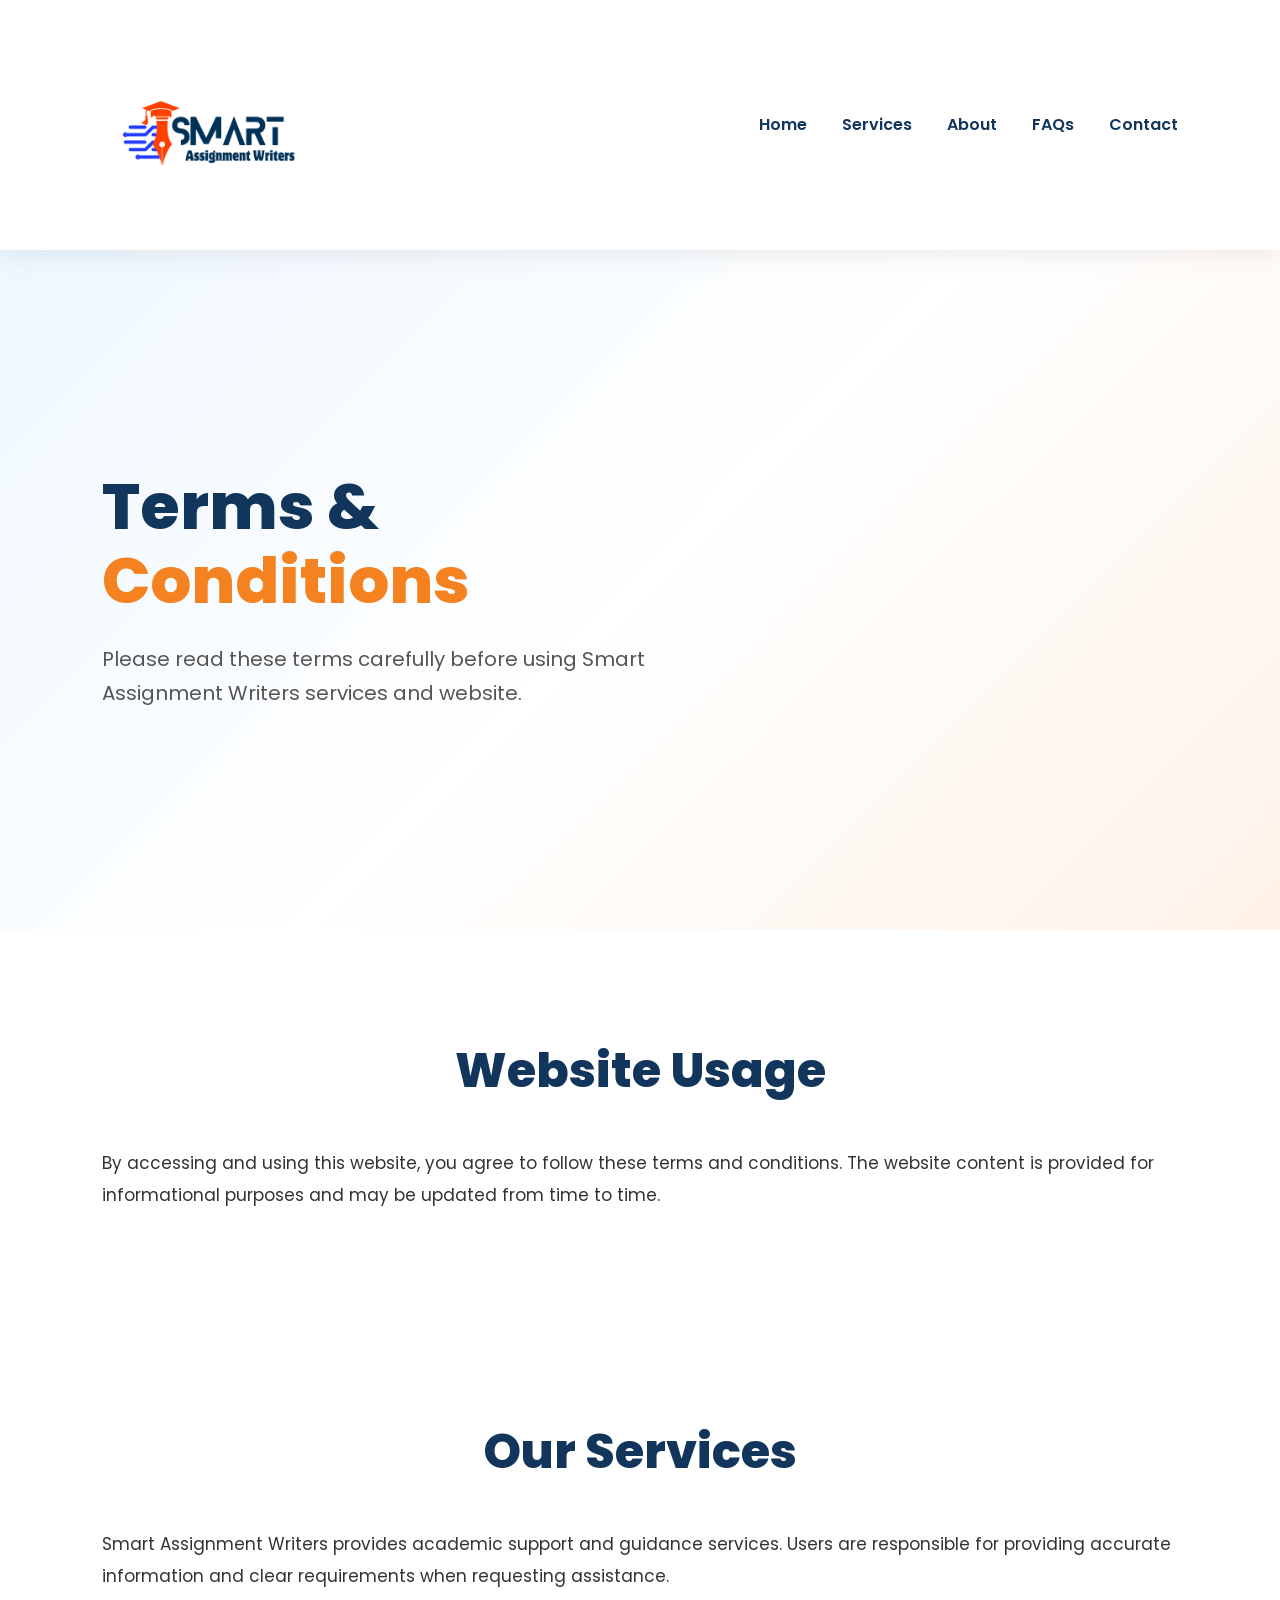
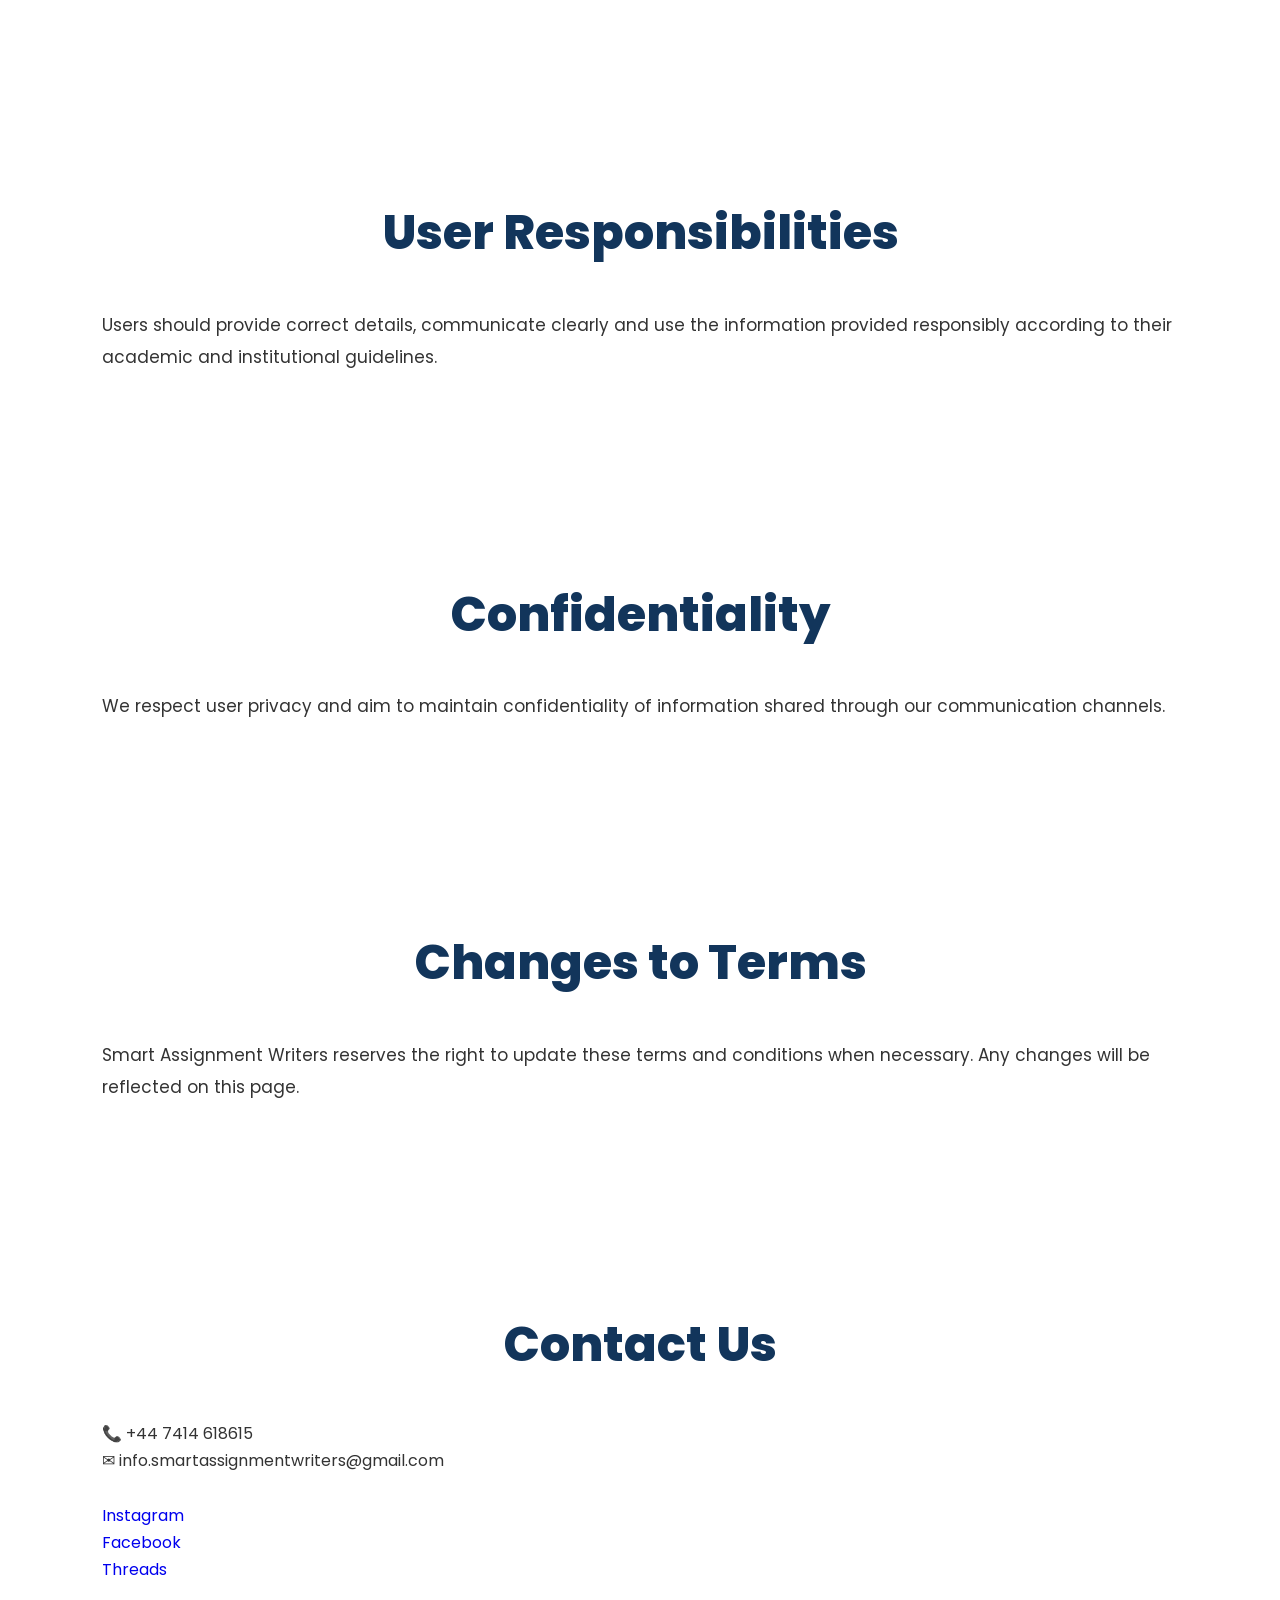
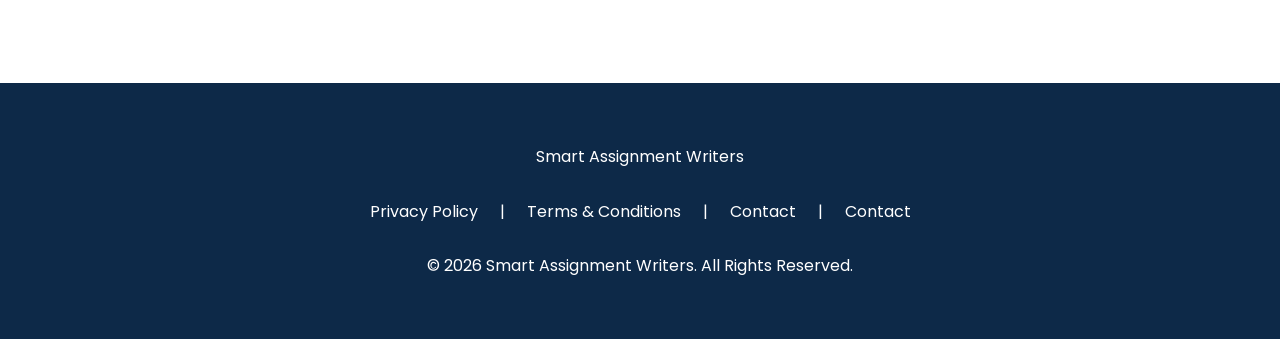
<file: terms.html>
<!DOCTYPE html>
<html lang="en">

<head>

<meta charset="UTF-8">
<meta name="viewport" content="width=device-width, initial-scale=1.0">

<title>Terms & Conditions | Smart Assignment Writers</title>

<link rel="stylesheet" href="style.css">

<link href="https://fonts.googleapis.com/css2?family=Poppins:wght@400;500;600;700&display=swap" rel="stylesheet">

</head>


<body>


<header>

<div class="logo">
<img src="logo.png" alt="Smart Assignment Writers Logo">
</div>


<nav>

<a href="index.html">Home</a>

<a href="services.html">Services</a>

<a href="about.html">About</a>

<a href="faq.html">FAQs</a>

<a href="#contact">Contact</a>

</nav>

</header>





<section class="hero">


<div class="hero-text">

<h1>
Terms & <span>Conditions</span>
</h1>


<p>
Please read these terms carefully before using Smart Assignment Writers services and website.
</p>


</div>


</section>






<section>


<h2 class="title">
Website Usage
</h2>


<p style="line-height:1.9;font-size:17px;">

By accessing and using this website, you agree to follow these terms and conditions. The website content is provided for informational purposes and may be updated from time to time.

</p>


</section>







<section>


<h2 class="title">
Our Services
</h2>


<p style="line-height:1.9;font-size:17px;">

Smart Assignment Writers provides academic support and guidance services. Users are responsible for providing accurate information and clear requirements when requesting assistance.

</p>


</section>







<section>


<h2 class="title">
User Responsibilities
</h2>


<p style="line-height:1.9;font-size:17px;">

Users should provide correct details, communicate clearly and use the information provided responsibly according to their academic and institutional guidelines.

</p>


</section>







<section>


<h2 class="title">
Confidentiality
</h2>


<p style="line-height:1.9;font-size:17px;">

We respect user privacy and aim to maintain confidentiality of information shared through our communication channels.

</p>


</section>







<section>


<h2 class="title">
Changes to Terms
</h2>


<p style="line-height:1.9;font-size:17px;">

Smart Assignment Writers reserves the right to update these terms and conditions when necessary. Any changes will be reflected on this page.

</p>


</section>







<section id="contact" class="contact">


<h2 class="title">
Contact Us
</h2>


<p>
📞 +44 7414 618615
</p>


<p>
✉ info.smartassignmentwriters@gmail.com
</p>


<br>


<a href="https://www.instagram.com/smartassignmentwriters/">
Instagram
</a>

<br>

<a href="https://www.facebook.com/profile.php?id=61591131756318">
Facebook
</a>

<br>

<a href="https://www.threads.com/@smartassignmentwriters">
Threads
</a>


</section>







<footer>

<p>
Smart Assignment Writers
</p>

<br>

<a href="privacy-policy.html">
Privacy Policy
</a>

&nbsp; | &nbsp;

<a href="terms.html">
Terms & Conditions
</a>

&nbsp; | &nbsp;

<a href="#contact">
Contact
</a>

&nbsp; | &nbsp;

<a href="#contact">
Contact
</a>


<br><br>


<p>
© 2026 Smart Assignment Writers. All Rights Reserved.
</p>


</footer>



</body>

</html>
</file>
<file: style.css>
/* =========================
   GLOBAL SETTINGS
========================= */

*{
    margin:0;
    padding:0;
    box-sizing:border-box;
}


html{
    scroll-behavior:smooth;
}


body{

    font-family:"Poppins",Arial,sans-serif;

    color:#333;

    background:#ffffff;

    line-height:1.7;

}


img{

    max-width:100%;

    display:block;

}



a{

    text-decoration:none;

}



/* =========================
   HEADER
========================= */


header{

    width:100%;

    padding:20px 8%;

    background:#ffffff;

    display:flex;

    justify-content:space-between;

    align-items:center;

    position:sticky;

    top:0;

    z-index:999;

    box-shadow:
    0 5px 25px rgba(0,0,0,0.08);

}



.logo img{

    width:210px;

}



nav{

    display:flex;

    gap:35px;

}



nav a{

    color:#12355b;

    font-weight:600;

    font-size:16px;

    transition:.3s;

}



nav a:hover{

    color:#f58220;

}





/* =========================
   HERO SECTION
========================= */


.hero{


    min-height:680px;

    padding:100px 8%;

    display:flex;

    align-items:center;

    justify-content:space-between;

    gap:60px;


    background:

    linear-gradient(
    135deg,
    #eef7ff,
    #ffffff,
    #fff2e8
    );


}



.hero-text{

    width:55%;

}



.hero-tag{

    display:inline-block;

    background:#fff0e3;

    color:#f58220;

    padding:8px 20px;

    border-radius:30px;

    font-weight:600;

    margin-bottom:20px;

}



.hero h1{

    font-size:64px;

    line-height:1.15;

    color:#12355b;

    font-weight:800;

}



.hero h1 span{

    color:#f58220;

}



.hero p{

    font-size:20px;

    color:#555;

    margin-top:25px;

    max-width:650px;

}



.hero-image{

    width:45%;

}



.hero-image img{

    border-radius:35px;

    box-shadow:
    0 25px 60px rgba(0,0,0,.18);

    animation:floating 4s infinite ease-in-out;

}



@keyframes floating{


0%,100%{

transform:translateY(0);

}


50%{

transform:translateY(-15px);

}


}





/* =========================
 BUTTONS
========================= */


.hero-buttons{

    display:flex;

    gap:20px;

    margin-top:35px;

}



.button{


    display:inline-block;

    padding:16px 38px;

    background:#f58220;

    color:white;

    border-radius:50px;

    font-weight:700;

    transition:.3s;

    box-shadow:
    0 12px 30px rgba(245,130,32,.35);

}



.button:hover{

    transform:translateY(-5px);

    background:#12355b;

}



.secondary-btn{

    background:#12355b;

}





/* =========================
 TRUST POINTS
========================= */


.trust-points{

    display:flex;

    gap:25px;

    margin-top:35px;

    flex-wrap:wrap;

}



.trust-points div{

    color:#12355b;

    font-weight:600;

}



.trust-points i{

    color:#f58220;

    margin-right:8px;

}
/* =========================
   TRUST BAR
========================= */


.trust-bar{

    display:grid;

    grid-template-columns:
    repeat(4,1fr);

    gap:25px;

    padding:50px 8%;

    background:#12355b;

}



.trust-bar div{

    background:white;

    padding:30px;

    text-align:center;

    border-radius:20px;

    transition:.3s;

}



.trust-bar div:hover{

    transform:translateY(-8px);

}



.trust-bar h3{

    color:#f58220;

    font-size:28px;

}



.trust-bar p{

    color:#12355b;

    font-weight:600;

}





/* =========================
   CTA BANNER
========================= */


.cta-banner{

    text-align:center;

    background:

    linear-gradient(
    135deg,
    #12355b,
    #1f5f99
    );

    color:white;

    border-radius:30px;

    margin:60px 8%;

}



.cta-banner h2{

    font-size:45px;

    margin-bottom:15px;

}



.cta-banner p{

    font-size:20px;

    margin-bottom:25px;

}





/* =========================
   GENERAL SECTIONS
========================= */


section{

    padding:100px 8%;

}



.title{

    text-align:center;

    font-size:48px;

    font-weight:800;

    color:#12355b;

    margin-bottom:35px;

}



.left-title{

    text-align:left;

}



.section-text{

    text-align:center;

    max-width:850px;

    margin:auto;

    font-size:20px;

    color:#666;

}





/* =========================
   SERVICES CARDS
========================= */


.services-section{

    background:#f8fbff;

}



.cards{

    display:flex;

    flex-wrap:wrap;

    justify-content:center;

    gap:30px;

}




.service-card{


    width:320px;

    background:white;

    padding:40px 30px;

    border-radius:25px;

    text-align:center;

    box-shadow:

    0 15px 40px rgba(0,0,0,.08);

    transition:.35s;

}



.service-card:hover{

    transform:translateY(-12px);

    box-shadow:

    0 25px 55px rgba(0,0,0,.15);

}



.service-card i{

    width:75px;

    height:75px;

    display:flex;

    align-items:center;

    justify-content:center;

    margin:auto;

    background:#fff0e3;

    color:#f58220;

    font-size:32px;

    border-radius:50%;

}



.service-card h3{

    margin:20px 0 10px;

    color:#12355b;

    font-size:24px;

}



.service-card p{

    color:#666;

    font-size:17px;

}







/* =========================
   ABOUT
========================= */


.about-section{

    background:white;

}



.about{

    display:flex;

    align-items:center;

    gap:60px;

}



.about img{

    width:45%;

    border-radius:35px;

    box-shadow:

    0 20px 50px rgba(0,0,0,.15);

}



.about p{

    font-size:19px;

    color:#555;

    margin-bottom:20px;

}





/* =========================
   WHY CHOOSE
========================= */


.choose{


    background:

    linear-gradient(
    135deg,
    #12355b,
    #174a78
    );


}



.choose .title{

    color:white;

}



.choose-box{

    display:grid;

    grid-template-columns:
    repeat(3,1fr);

    gap:30px;

}



.choose-item{

    background:white;

    padding:35px;

    border-radius:25px;

    text-align:center;

    transition:.35s;

}



.choose-item:hover{

    transform:translateY(-10px);

}



.choose-item i{

    font-size:35px;

    color:#f58220;

    margin-bottom:20px;

}



.choose-item h3{

    color:#12355b;

    font-size:23px;

    margin-bottom:15px;

}



.choose-item p{

    color:#666;

}
/* =========================
   TRUST BAR
========================= */


.trust-bar{

    display:grid;

    grid-template-columns:
    repeat(4,1fr);

    gap:25px;

    padding:50px 8%;

    background:#12355b;

}



.trust-bar div{

    background:white;

    padding:30px;

    text-align:center;

    border-radius:20px;

    transition:.3s;

}



.trust-bar div:hover{

    transform:translateY(-8px);

}



.trust-bar h3{

    color:#f58220;

    font-size:28px;

}



.trust-bar p{

    color:#12355b;

    font-weight:600;

}





/* =========================
   CTA BANNER
========================= */


.cta-banner{

    text-align:center;

    background:

    linear-gradient(
    135deg,
    #12355b,
    #1f5f99
    );

    color:white;

    border-radius:30px;

    margin:60px 8%;

}



.cta-banner h2{

    font-size:45px;

    margin-bottom:15px;

}



.cta-banner p{

    font-size:20px;

    margin-bottom:25px;

}





/* =========================
   GENERAL SECTIONS
========================= */


section{

    padding:100px 8%;

}



.title{

    text-align:center;

    font-size:48px;

    font-weight:800;

    color:#12355b;

    margin-bottom:35px;

}



.left-title{

    text-align:left;

}



.section-text{

    text-align:center;

    max-width:850px;

    margin:auto;

    font-size:20px;

    color:#666;

}





/* =========================
   SERVICES CARDS
========================= */


.services-section{

    background:#f8fbff;

}



.cards{

    display:flex;

    flex-wrap:wrap;

    justify-content:center;

    gap:30px;

}




.service-card{


    width:320px;

    background:white;

    padding:40px 30px;

    border-radius:25px;

    text-align:center;

    box-shadow:

    0 15px 40px rgba(0,0,0,.08);

    transition:.35s;

}



.service-card:hover{

    transform:translateY(-12px);

    box-shadow:

    0 25px 55px rgba(0,0,0,.15);

}



.service-card i{

    width:75px;

    height:75px;

    display:flex;

    align-items:center;

    justify-content:center;

    margin:auto;

    background:#fff0e3;

    color:#f58220;

    font-size:32px;

    border-radius:50%;

}



.service-card h3{

    margin:20px 0 10px;

    color:#12355b;

    font-size:24px;

}



.service-card p{

    color:#666;

    font-size:17px;

}







/* =========================
   ABOUT
========================= */


.about-section{

    background:white;

}



.about{

    display:flex;

    align-items:center;

    gap:60px;

}



.about img{

    width:45%;

    border-radius:35px;

    box-shadow:

    0 20px 50px rgba(0,0,0,.15);

}



.about p{

    font-size:19px;

    color:#555;

    margin-bottom:20px;

}





/* =========================
   WHY CHOOSE
========================= */


.choose{


    background:

    linear-gradient(
    135deg,
    #12355b,
    #174a78
    );


}



.choose .title{

    color:white;

}



.choose-box{

    display:grid;

    grid-template-columns:
    repeat(3,1fr);

    gap:30px;

}



.choose-item{

    background:white;

    padding:35px;

    border-radius:25px;

    text-align:center;

    transition:.35s;

}



.choose-item:hover{

    transform:translateY(-10px);

}



.choose-item i{

    font-size:35px;

    color:#f58220;

    margin-bottom:20px;

}



.choose-item h3{

    color:#12355b;

    font-size:23px;

    margin-bottom:15px;

}



.choose-item p{

    color:#666;

}
/* =========================
   TRUST BAR
========================= */


.trust-bar{

    display:grid;

    grid-template-columns:
    repeat(4,1fr);

    gap:25px;

    padding:50px 8%;

    background:#12355b;

}



.trust-bar div{

    background:white;

    padding:30px;

    text-align:center;

    border-radius:20px;

    transition:.3s;

}



.trust-bar div:hover{

    transform:translateY(-8px);

}



.trust-bar h3{

    color:#f58220;

    font-size:28px;

}



.trust-bar p{

    color:#12355b;

    font-weight:600;

}





/* =========================
   CTA BANNER
========================= */


.cta-banner{

    text-align:center;

    background:

    linear-gradient(
    135deg,
    #12355b,
    #1f5f99
    );

    color:white;

    border-radius:30px;

    margin:60px 8%;

}



.cta-banner h2{

    font-size:45px;

    margin-bottom:15px;

}



.cta-banner p{

    font-size:20px;

    margin-bottom:25px;

}





/* =========================
   GENERAL SECTIONS
========================= */


section{

    padding:100px 8%;

}



.title{

    text-align:center;

    font-size:48px;

    font-weight:800;

    color:#12355b;

    margin-bottom:35px;

}



.left-title{

    text-align:left;

}



.section-text{

    text-align:center;

    max-width:850px;

    margin:auto;

    font-size:20px;

    color:#666;

}





/* =========================
   SERVICES CARDS
========================= */


.services-section{

    background:#f8fbff;

}



.cards{

    display:flex;

    flex-wrap:wrap;

    justify-content:center;

    gap:30px;

}




.service-card{


    width:320px;

    background:white;

    padding:40px 30px;

    border-radius:25px;

    text-align:center;

    box-shadow:

    0 15px 40px rgba(0,0,0,.08);

    transition:.35s;

}



.service-card:hover{

    transform:translateY(-12px);

    box-shadow:

    0 25px 55px rgba(0,0,0,.15);

}



.service-card i{

    width:75px;

    height:75px;

    display:flex;

    align-items:center;

    justify-content:center;

    margin:auto;

    background:#fff0e3;

    color:#f58220;

    font-size:32px;

    border-radius:50%;

}



.service-card h3{

    margin:20px 0 10px;

    color:#12355b;

    font-size:24px;

}



.service-card p{

    color:#666;

    font-size:17px;

}







/* =========================
   ABOUT
========================= */


.about-section{

    background:white;

}



.about{

    display:flex;

    align-items:center;

    gap:60px;

}



.about img{

    width:45%;

    border-radius:35px;

    box-shadow:

    0 20px 50px rgba(0,0,0,.15);

}



.about p{

    font-size:19px;

    color:#555;

    margin-bottom:20px;

}





/* =========================
   WHY CHOOSE
========================= */


.choose{


    background:

    linear-gradient(
    135deg,
    #12355b,
    #174a78
    );


}



.choose .title{

    color:white;

}



.choose-box{

    display:grid;

    grid-template-columns:
    repeat(3,1fr);

    gap:30px;

}



.choose-item{

    background:white;

    padding:35px;

    border-radius:25px;

    text-align:center;

    transition:.35s;

}



.choose-item:hover{

    transform:translateY(-10px);

}



.choose-item i{

    font-size:35px;

    color:#f58220;

    margin-bottom:20px;

}



.choose-item h3{

    color:#12355b;

    font-size:23px;

    margin-bottom:15px;

}



.choose-item p{

    color:#666;

}
/* =========================
   PROCESS SECTION
========================= */


.process-section{

    background:#fff7ef;

}



.process{

    display:grid;

    grid-template-columns:
    repeat(4,1fr);

    gap:25px;

}



.process-step{

    background:white;

    padding:35px 25px;

    text-align:center;

    border-radius:25px;

    box-shadow:
    0 15px 35px rgba(0,0,0,.08);

    transition:.3s;

}



.process-step:hover{

    transform:translateY(-10px);

}



.process-step span{

    width:65px;

    height:65px;

    display:flex;

    align-items:center;

    justify-content:center;

    margin:auto;

    border-radius:50%;

    background:#f58220;

    color:white;

    font-size:24px;

    font-weight:700;

}



.process-step h3{

    margin:20px 0 10px;

    color:#12355b;

    font-size:22px;

}





/* =========================
   REVIEWS
========================= */


.reviews{

    background:#12355b;

}



.reviews .title{

    color:white;

}



.review-card{

    width:330px;

    background:white;

    padding:35px;

    border-radius:25px;

    box-shadow:

    0 15px 40px rgba(0,0,0,.15);

}



.stars{

    color:#f58220;

    font-size:22px;

    margin-bottom:15px;

}



.review-card p{

    font-size:17px;

    font-style:italic;

    color:#555;

}



.review-card h3{

    margin-top:20px;

    color:#12355b;

}





/* =========================
   FAQ PREVIEW
========================= */


.faq-preview{

    background:#f8fbff;

}



.faq-item{

    max-width:900px;

    margin:20px auto;

    padding:30px;

    background:white;

    border-radius:20px;

    box-shadow:

    0 10px 30px rgba(0,0,0,.08);

    border-left:5px solid #f58220;

}



.faq-item h3{

    color:#12355b;

    margin-bottom:10px;

}





/* =========================
   CONTACT FORM
========================= */


.contact-section{

    background:

    linear-gradient(
    135deg,
    #fff3e8,
    #ffffff
    );

}



.contact-box{

    display:flex;

    gap:60px;

    align-items:center;

    background:white;

    padding:50px;

    border-radius:35px;

    box-shadow:

    0 20px 50px rgba(0,0,0,.12);

}



.contact-box > div{

    flex:1;

}



.contact-box h2{

    font-size:42px;

    color:#12355b;

}



.contact-box p{

    font-size:18px;

    margin-top:15px;

}



form{

    flex:1;

    display:flex;

    flex-direction:column;

    gap:15px;

}



form input,
form textarea{


    padding:18px;

    border:1px solid #ddd;

    border-radius:15px;

    font-size:16px;

    font-family:inherit;

}



form textarea{

    height:130px;

    resize:none;

}



form button{


    padding:18px;

    background:#f58220;

    color:white;

    border:none;

    border-radius:50px;

    font-size:17px;

    font-weight:700;

    cursor:pointer;

    transition:.3s;

}



form button:hover{

    background:#12355b;

}





/* =========================
   FOOTER
========================= */


footer{

    background:#0d2948;

    color:white;

    padding:60px 8%;

    text-align:center;

}



footer h3{

    font-size:30px;

}



footer a{

    color:white;

    margin:10px;

    transition:.3s;

}



footer a:hover{

    color:#f58220;

}





/* =========================
   WHATSAPP BUTTON
========================= */


.whatsapp{


    position:fixed;

    right:25px;

    bottom:25px;

    width:65px;

    height:65px;


    background:#25D366;

    color:white;


    border-radius:50%;


    display:flex;

    justify-content:center;

    align-items:center;


    font-size:35px;


    z-index:999;


    box-shadow:

    0 10px 30px rgba(0,0,0,.25);


    transition:.3s;


}



.whatsapp:hover{


    transform:scale(1.15);


}





/* =========================
   MOBILE RESPONSIVE
========================= */


@media(max-width:1000px){


.hero{

    flex-direction:column;

    text-align:center;

}


.hero-text,
.hero-image{

    width:100%;

}



.hero h1{

    font-size:42px;

}



.trust-bar{

    grid-template-columns:1fr 1fr;

}



.choose-box{

    grid-template-columns:1fr;

}



.process{

    grid-template-columns:1fr;

}



.about{

    flex-direction:column;

}



.about img{

    width:100%;

}



.contact-box{

    flex-direction:column;

}



}



@media(max-width:600px){


header{

    flex-direction:column;

}



nav{

    flex-wrap:wrap;

    justify-content:center;

}



.hero h1{

    font-size:35px;

}



.title{

    font-size:32px;

}



.trust-bar{

    grid-template-columns:1fr;

}



.cta-banner h2{

    font-size:32px;

}


}
</file>
